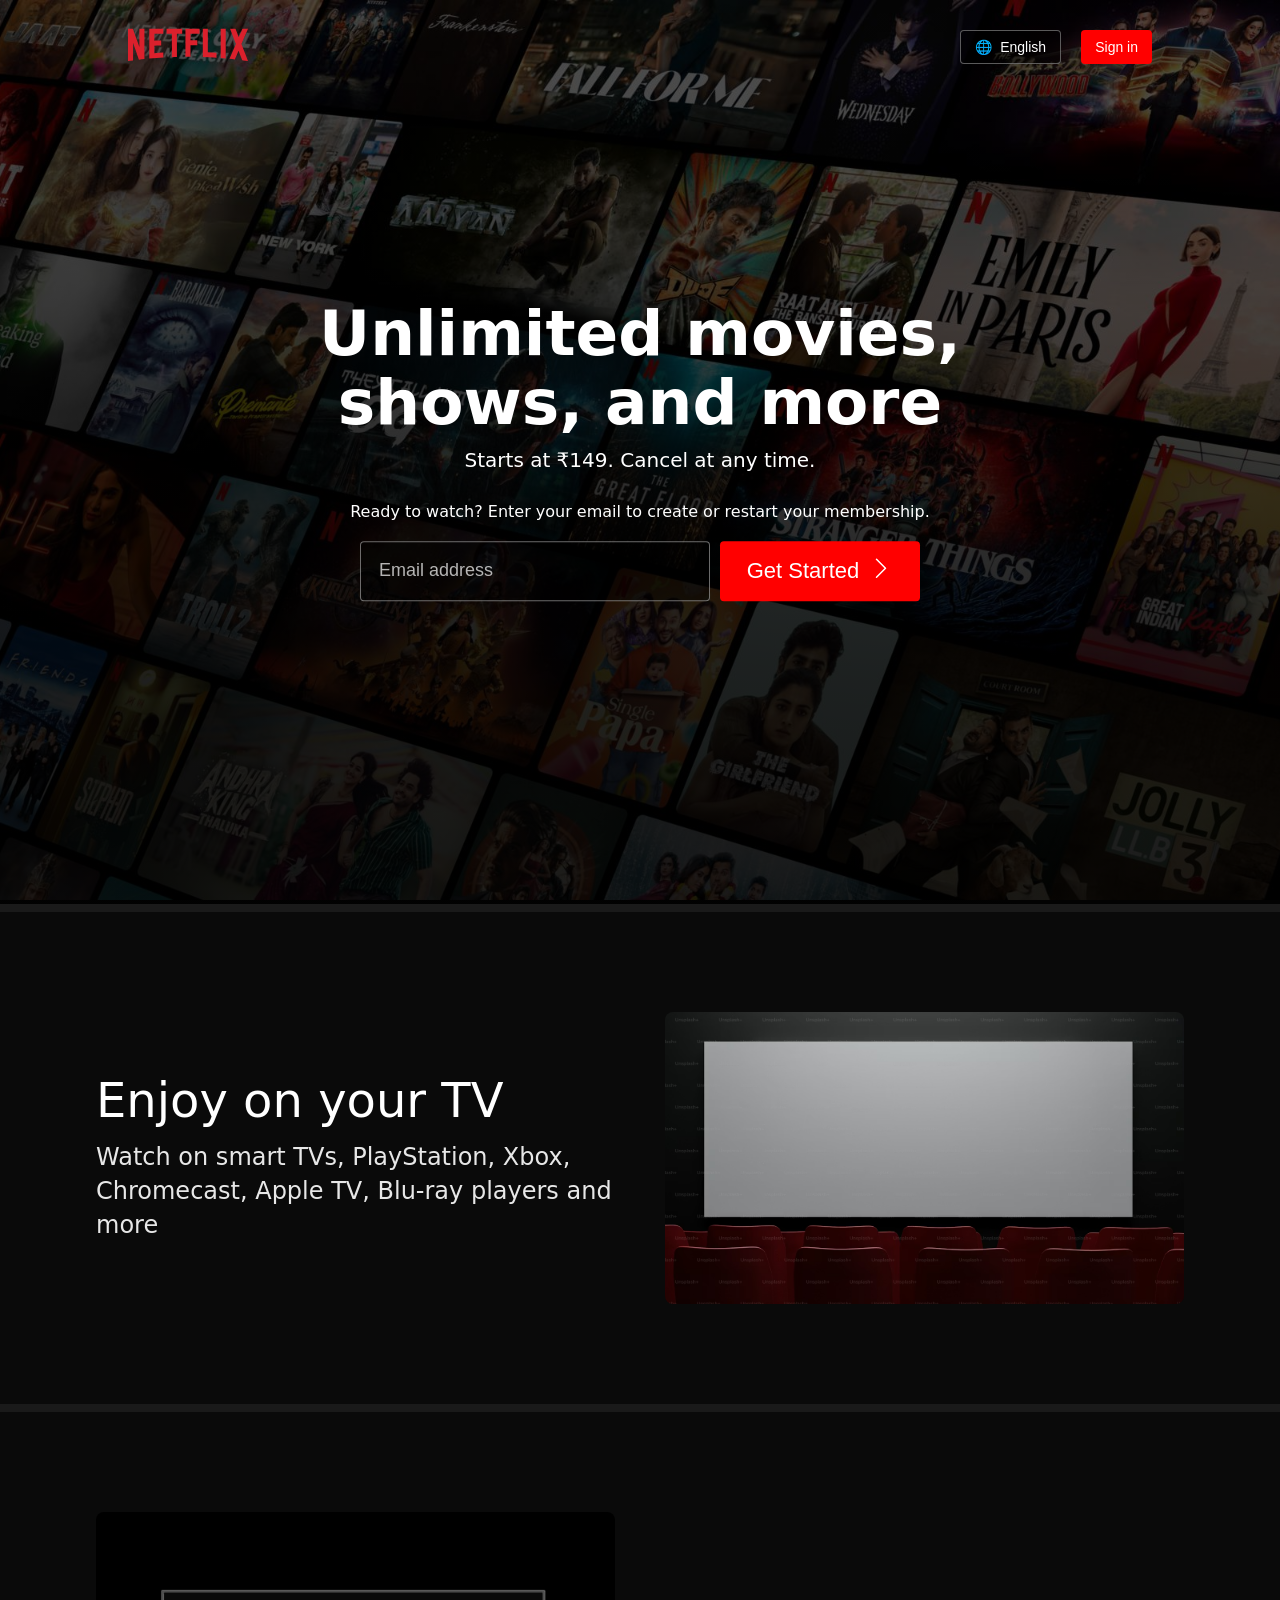
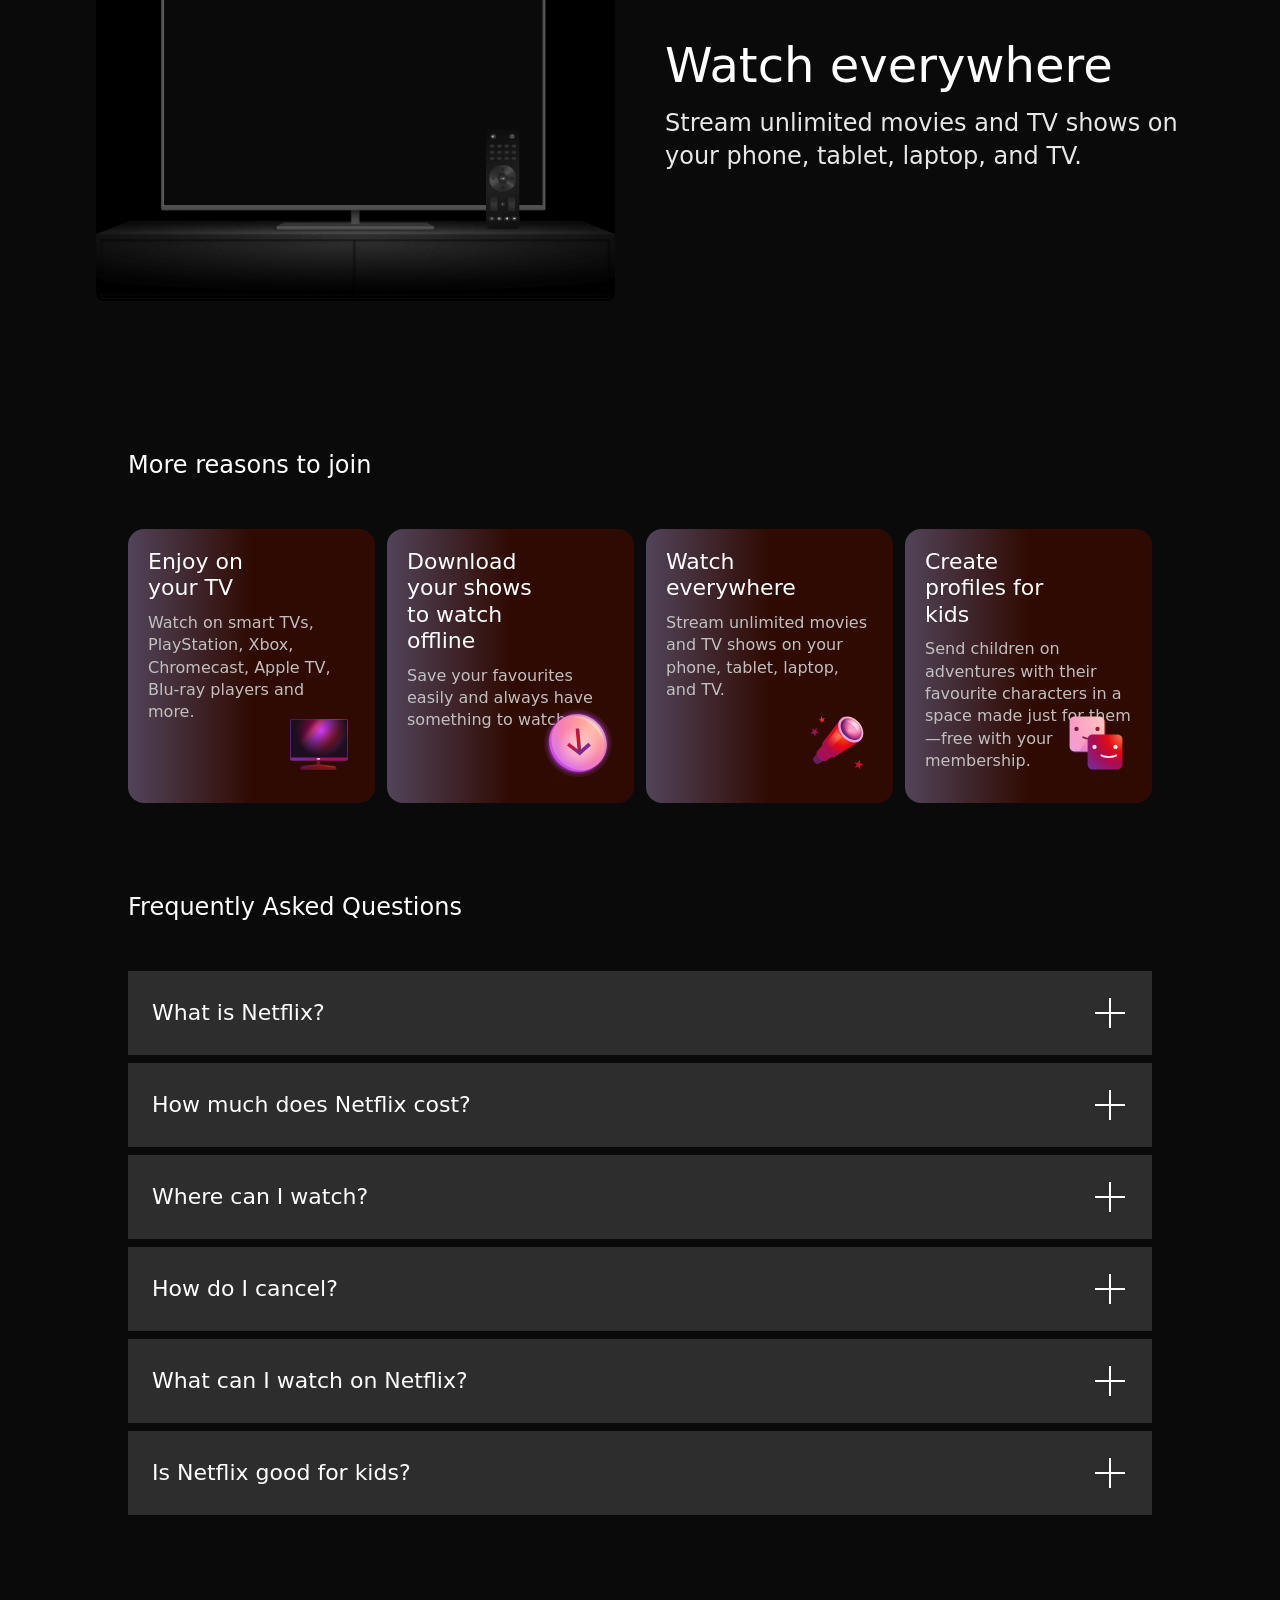
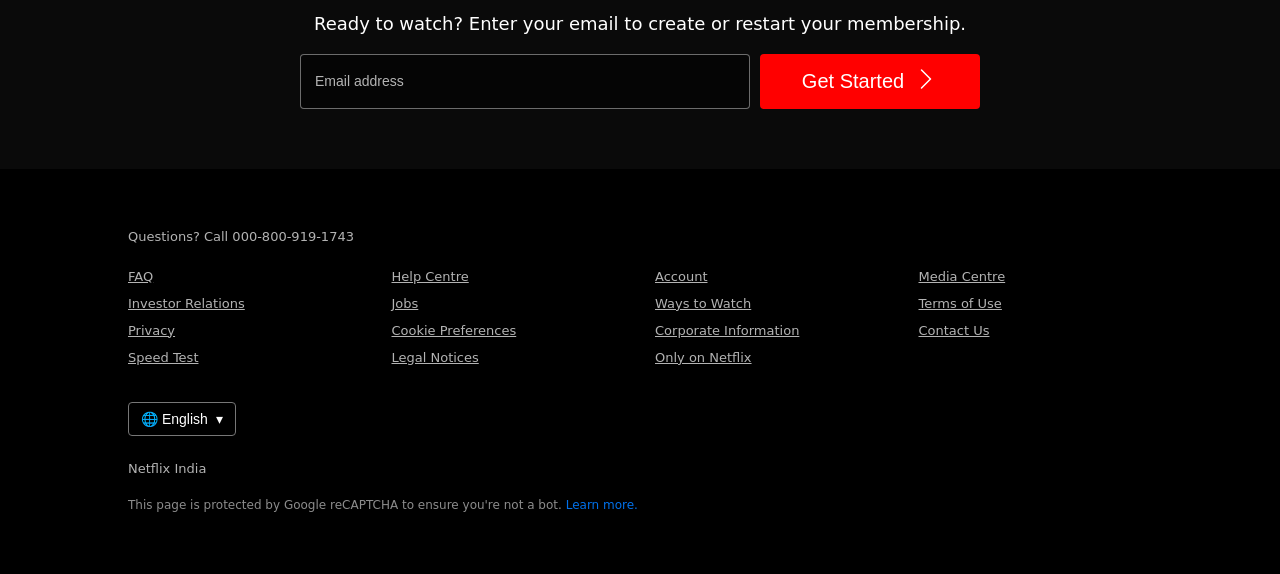
<file: index.html>
<!DOCTYPE html>
<html lang="en">

<head>
  <meta charset="UTF-8" />
  <meta name="viewport" content="width=device-width, initial-scale=1.0" />
  <title>Welcome to Netflix</title>
  <link rel="stylesheet" href="style.css" />
</head>

<body>
  <section>
    <div class="hero">
      <img src="hero.jpg" alt="This is background image" class="hero-img" />
      <div class="tint"></div>

      <div class="nav">
        <div>
          <svg width="150px" height="150px" viewBox="0 -187 512 512" version="1.1" xmlns="http://www.w3.org/2000/svg"
            xmlns:xlink="http://www.w3.org/1999/xlink" preserveAspectRatio="xMidYMid">
            <g>
              <path
                d="M340.657183,0 L340.657183,100.203061 C353.016406,100.778079 365.344207,101.473198 377.637095,102.293306 L377.637095,123.537553 C358.204486,122.242243 338.690182,121.253471 319.094879,120.57923 L319.094879,0 L340.657183,0 Z M512,0.0118710746 L483.922918,65.1060972 L511.993017,137.54371 L511.961595,137.557485 C503.784957,136.3909 495.597845,135.289637 487.386294,134.233936 L471.623048,93.5776798 L455.709676,130.459835 C448.168455,129.627123 440.61676,128.839275 433.047609,128.100899 L460.419447,64.6708546 L435.351871,0.0118710746 L458.677285,0.0118710746 L472.712335,36.1957639 L488.318473,0.0118710746 L512,0.0118710746 Z M245.093161,119.526252 L245.092462,0.0114869428 L305.282574,0.0114869428 L305.282574,21.4467074 L266.654767,21.4467074 L266.654767,49.2277266 L295.881884,49.2277266 L295.881884,70.4719734 L266.654767,70.4719734 L266.654767,119.521329 L245.093161,119.526252 Z M164.580156,21.448488 L164.579458,0.0103695593 L231.270382,0.0103695593 L231.270382,21.4469875 L208.705375,21.4469875 L208.705375,120.107799 C201.508397,120.296154 194.3191,120.519389 187.144466,120.790104 L187.144466,21.448488 L164.580156,21.448488 Z M90.8682168,126.966224 L90.8682168,0.0139657936 L150.758077,0.0139657936 L150.758077,21.4491862 L112.42703,21.4491862 L112.42703,50.4849807 C121.233151,50.3722116 133.754021,50.2444297 141.543822,50.2632828 L141.543822,71.5092753 C131.792954,71.388127 120.786264,71.6429923 112.42703,71.7264345 L112.42703,103.88974 C125.166805,102.887736 137.944984,102.011069 150.758077,101.270912 L150.758077,122.517253 C130.704017,123.672422 110.740031,125.160591 90.8682168,126.966224 Z M48.5710466,77.8540254 L48.5696502,0.0104745953 L70.1319549,0.0104745953 L70.1319549,128.968837 C62.2496338,129.779728 54.3823252,130.642465 46.5286328,131.553346 L21.5609083,59.8244682 L21.5609083,134.625696 C14.3597408,135.563565 7.17323695,136.54141 0,137.562338 L0,0.0118710746 L20.4911722,0.0118710746 L48.5710466,77.8540254 Z M395.425298,124.819071 L395.425298,124.819211 L395.425298,0.0120101224 L416.987603,0.0120101224 L416.987603,126.599777 C409.809478,125.960833 402.624371,125.369895 395.425298,124.819071 Z"
                fill="#DB202C" fill-rule="nonzero"></path>
            </g>
          </svg>
        </div>

        <div class="nav-flex">
          <button class="en-btn">
            <div>🌐</div>
            <select class="lang-select">
              <option selected>English</option>
              <option>हिन्दी</option>
            </select>
          </button>
          <button class="login-btn">Sign in</button>
        </div>
      </div>
    </div>

    <div class="content">
      <h1 class="title">Unlimited movies, shows, and more</h1>
      <p class="sub-title">Starts at ₹149. Cancel at any time.</p>
      <p class="desc">
        Ready to watch? Enter your email to create or restart your membership.
      </p>
      <div class="content-flex">
        <input type="email" placeholder="Email address" class="content-input" aria-label="Email address" />
        <button class="content-btn" aria-label="Get Started">
          <span>Get Started</span>
          <span>
            <svg xmlns="http://www.w3.org/2000/svg" width="24" height="24" fill="currentColor"
              class="bi bi-chevron-right" viewBox="0 0 16 16">
              <path fill-rule="evenodd"
                d="M4.646 1.646a.5.5 0 0 1 .708 0l6 6a.5.5 0 0 1 0 .708l-6 6a.5.5 0 0 1-.708-.708L10.293 8 4.646 2.354a.5.5 0 0 1 0-.708" />
            </svg>
          </span>
        </button>
      </div>
    </div>
    </div>
  </section>

  <section class="tv-container">
    <div class="container">
      <div class="left">
        <h1 class="heading">Enjoy on your TV</h1>
        <p class="sub-heading">
          Watch on smart TVs, PlayStation, Xbox, Chromecast, Apple TV, Blu-ray
          players and more
        </p>
      </div>

      <div class="right">
        <div class="real-tv">
          <img src="tv.jpg" alt="TV frame" class="tv" />
          <video src="video.mp4" autoplay muted loop class="video"></video>
        </div>
      </div>
    </div>
  </section>

  <section class="tv-container">
    <div class="container">
      <div class="left">
        <div class="real-tv">
          <img src="tv.png" alt="TV frame" class="tv" />
          <video src="video-1.mp4" autoplay muted loop class="video-1"></video>
        </div>
      </div>

      <div class="right">
        <h1 class="heading">Watch everywhere</h1>
        <p class="sub-heading">
          Stream unlimited movies and TV shows on your phone, tablet, laptop, and TV.
        </p>
      </div>
    </div>
  </section>

  <section>
    <div class="reason-heading">
      More reasons to join
    </div>
    <div class="reason-container">
      <div class="reason-box">
        <p class="reason-flex">Enjoy on your TV</p>
        <p class="reason-desc">
          Watch on smart TVs, PlayStation, Xbox, Chromecast, Apple TV, Blu-ray
          players and more.
        </p>
        <div class="reason-logo">
          <svg width="72" height="72" viewBox="0 0 72 72" fill="none">
            <g id="television-core-small">
              <path id="Vector" fill-rule="evenodd" clip-rule="evenodd"
                d="M37.2 53.3992C37.2 52.7365 36.6628 52.1992 36 52.1992H34.8C34.1373 52.1992 33.6 52.7365 33.6 53.3992V56.2636C33.6 56.9129 33.0834 57.4433 32.4347 57.4739C30.3013 57.5744 28.1719 57.7834 26.0546 58.1011L19.444 59.0926C18.2692 59.2688 17.4 60.2782 17.4 61.4662V62.0992C17.4 62.4304 17.6686 62.6992 18 62.6992H52.8C53.1314 62.6992 53.4 62.4304 53.4 62.0992V61.4662C53.4 60.2782 52.5309 59.2688 51.3561 59.0926L44.7454 58.1011C42.6282 57.7834 40.4987 57.5744 38.3653 57.4739C37.7167 57.4433 37.2 56.9129 37.2 56.2636V53.3992Z"
                fill="url(#paint0_radial_5179_1308)"></path>
              <path id="Vector_2"
                d="M18.6 60.7388C18.6 60.2306 18.9587 59.796 19.4602 59.711C22.0196 59.2775 29.7585 58.0508 35.4 58.0508C41.0415 58.0508 48.7804 59.2775 51.3398 59.711C51.8412 59.796 52.2 60.2306 52.2 60.7388C52.2 60.902 52.0575 61.0268 51.8967 61.0004C50.1219 60.707 40.9704 59.2409 35.4 59.2409C29.8295 59.2409 20.678 60.707 18.9033 61.0004C18.7425 61.0268 18.6 60.902 18.6 60.7388Z"
                fill="url(#paint1_radial_5179_1308)"></path>
              <path id="Vector_3"
                d="M63 12H8.99995C8.00584 12 7.19995 12.8059 7.19995 13.8V51.6C7.19995 52.5941 8.00584 53.4 8.99995 53.4H63C63.9941 53.4 64.8 52.5941 64.8 51.6V13.8C64.8 12.8059 63.9941 12 63 12Z"
                fill="url(#paint2_linear_5179_1308)"></path>
              <path id="Vector_4"
                d="M63 12H8.99995C8.00584 12 7.19995 12.8059 7.19995 13.8V51.6C7.19995 52.5941 8.00584 53.4 8.99995 53.4H63C63.9941 53.4 64.8 52.5941 64.8 51.6V13.8C64.8 12.8059 63.9941 12 63 12Z"
                fill="url(#paint3_radial_5179_1308)"></path>
              <path id="Vector_5" fill-rule="evenodd" clip-rule="evenodd"
                d="M8.99995 12.6H63C63.663 12.6 64.2 13.1372 64.2 13.8V50.4H7.79995V13.8C7.79995 13.1372 8.33719 12.6 8.99995 12.6ZM7.19995 50.4V13.8C7.19995 12.8059 8.00581 12 8.99995 12H63C63.9942 12 64.8 12.8059 64.8 13.8V50.4V51.6C64.8 52.5941 63.9942 53.4 63 53.4H8.99995C8.00581 53.4 7.19995 52.5941 7.19995 51.6V50.4Z"
                fill="url(#paint4_radial_5179_1308)"></path>
              <path id="Vector_6"
                d="M35.4 52.8C36.3941 52.8 37.2 52.3971 37.2 51.9C37.2 51.4029 36.3941 51 35.4 51C34.4059 51 33.6 51.4029 33.6 51.9C33.6 52.3971 34.4059 52.8 35.4 52.8Z"
                fill="url(#paint5_radial_5179_1308)"></path>
            </g>
            <defs>
              <radialGradient id="paint0_radial_5179_1308" cx="0" cy="0" r="1" gradientUnits="userSpaceOnUse"
                gradientTransform="translate(50.3269 49.3723) rotate(118.526) scale(55.1579 46.2871)">
                <stop stop-color="#802600"></stop>
                <stop offset="0.333333" stop-color="#6F181D"></stop>
                <stop offset="0.666667" stop-color="#5B1333"></stop>
                <stop offset="1" stop-color="#391945"></stop>
              </radialGradient>
              <radialGradient id="paint1_radial_5179_1308" cx="0" cy="0" r="1" gradientUnits="userSpaceOnUse"
                gradientTransform="translate(48.1077 53.6128) rotate(158.116) scale(32.7275 42.219)">
                <stop stop-color="#99421D"></stop>
                <stop offset="0.333333" stop-color="#99161D"></stop>
                <stop offset="0.666667" stop-color="#7D1845"></stop>
                <stop offset="1" stop-color="#59216E"></stop>
              </radialGradient>
              <linearGradient id="paint2_linear_5179_1308" x1="10.4727" y1="14.9572" x2="56.1755" y2="51.4814"
                gradientUnits="userSpaceOnUse">
                <stop stop-color="#99161D"></stop>
                <stop offset="0.245283" stop-color="#CA005B"></stop>
                <stop offset="0.346698" stop-color="#FF479A"></stop>
                <stop offset="0.46934" stop-color="#CC3CFF"></stop>
                <stop offset="0.735849" stop-color="#BC1A22"></stop>
                <stop offset="1" stop-color="#C94FF5"></stop>
              </linearGradient>
              <radialGradient id="paint3_radial_5179_1308" cx="0" cy="0" r="1" gradientUnits="userSpaceOnUse"
                gradientTransform="translate(38.6181 23.8286) rotate(90) scale(25.9571 25.8545)">
                <stop stop-color="#1C0E20" stop-opacity="0"></stop>
                <stop offset="1" stop-color="#1C0E20"></stop>
              </radialGradient>
              <radialGradient id="paint4_radial_5179_1308" cx="0" cy="0" r="1" gradientUnits="userSpaceOnUse"
                gradientTransform="translate(54 20.1938) rotate(144.293) scale(47.2897 44.8232)">
                <stop stop-color="#EF7744"></stop>
                <stop offset="0.333333" stop-color="#E50914"></stop>
                <stop offset="0.666667" stop-color="#A70D53"></stop>
                <stop offset="1" stop-color="#792A95"></stop>
              </radialGradient>
              <radialGradient id="paint5_radial_5179_1308" cx="0" cy="0" r="1" gradientUnits="userSpaceOnUse"
                gradientTransform="translate(36.525 51.3562) rotate(135) scale(4.58735)">
                <stop stop-color="#FFDCCC"></stop>
                <stop offset="0.333333" stop-color="#FFBDC0"></stop>
                <stop offset="0.666667" stop-color="#F89DC6"></stop>
                <stop offset="1" stop-color="#E4A1FA"></stop>
              </radialGradient>
            </defs>
          </svg>
        </div>
      </div>

      <div class="reason-box">
        <p class="reason-flex">Download your shows to watch offline</p>
        <p class="reason-desc">
          Save your favourites easily and always have something to watch.
        </p>
        <div class="reason-logo">
          <svg width="72" height="72" viewBox="0 0 72 72" fill="none">
            <g id="download-core-small">
              <path id="Vector"
                d="M36 70.2008C54.8882 70.2008 70.2001 54.8889 70.2001 36.0008C70.2001 17.1126 54.8882 1.80078 36 1.80078C17.1119 1.80078 1.80005 17.1126 1.80005 36.0008C1.80005 54.8889 17.1119 70.2008 36 70.2008Z"
                fill="url(#paint0_radial_5179_7940)"></path>
              <path id="Vector_2" opacity="0.4"
                d="M64.7658 36.195C65.5206 51.5916 53.7908 63.5824 38.5668 62.977C23.3428 62.3722 10.3893 49.4 9.63446 34.0034C8.87954 18.6068 20.6091 6.61594 35.8331 7.22116C51.0571 7.82638 64.0104 20.7984 64.7658 36.195Z"
                fill="url(#paint1_radial_5179_7940)"></path>
              <path id="Vector_3"
                d="M62.3657 37.9958C63.1205 53.3924 51.3908 65.3832 36.1668 64.7778C20.9428 64.173 7.9893 51.2008 7.23444 35.8041C6.47952 20.4075 18.2091 8.41672 33.4331 9.02194C48.6571 9.62716 61.6103 22.5992 62.3657 37.9958Z"
                fill="url(#paint2_radial_5179_7940)"></path>
              <path id="Vector_4" opacity="0.5"
                d="M64.7658 36.195C65.5206 51.5916 53.7908 63.5824 38.5668 62.977C23.3428 62.3722 10.3893 49.4 9.63446 34.0034C8.87954 18.6068 20.6091 6.61594 35.8331 7.22116C51.0571 7.82638 64.0104 20.7984 64.7658 36.195Z"
                fill="url(#paint3_radial_5179_7940)"></path>
              <path id="Vector_5" opacity="0.6"
                d="M36.9 60.6C48.6636 60.6 58.2 51.0637 58.2 39.3C58.2 27.5363 48.6636 18 36.9 18C25.1363 18 15.6 27.5363 15.6 39.3C15.6 51.0637 25.1363 60.6 36.9 60.6Z"
                fill="url(#paint4_radial_5179_7940)"></path>
              <path id="Vector_6" fill-rule="evenodd" clip-rule="evenodd"
                d="M39.0849 42.2727L46.3387 35.76L48.8945 38.5142L38.9118 47.477L37.8466 48.4333L36.6071 47.477L24.9899 38.5142L27.0434 35.76L35.4849 42.2727L33.6 21.6016H37.2L39.0849 42.2727Z"
                fill="url(#paint5_radial_5179_7940)"></path>
              <path id="Vector_7" opacity="0.4" fill-rule="evenodd" clip-rule="evenodd"
                d="M61.6566 34.9618C61.7832 35.3893 62.391 35.3233 62.3694 34.878C61.6962 21.1369 50.1509 9.55975 36.5817 9.01957C34.4606 8.93515 32.4155 9.12541 30.4772 9.55909C30.0745 9.64915 30.1575 10.2082 30.5697 10.2246C45.0094 10.7979 57.6246 21.2971 61.6566 34.9618Z"
                fill="url(#paint6_radial_5179_7940)"></path>
            </g>
            <defs>
              <radialGradient id="paint0_radial_5179_7940" cx="0" cy="0" r="1" gradientUnits="userSpaceOnUse"
                gradientTransform="translate(36.0001 36.1837) rotate(-90) scale(34.3829)">
                <stop offset="0.782019" stop-color="#982DBE"></stop>
                <stop offset="0.906819" stop-color="#B038DC" stop-opacity="0.2"></stop>
                <stop offset="1" stop-color="#E4A1FA" stop-opacity="0"></stop>
              </radialGradient>
              <radialGradient id="paint1_radial_5179_7940" cx="0" cy="0" r="1" gradientUnits="userSpaceOnUse"
                gradientTransform="translate(52.9937 20.0992) rotate(135) scale(49.9836)">
                <stop stop-color="#FFDCCC"></stop>
                <stop offset="0.333333" stop-color="#FFBDC0"></stop>
                <stop offset="0.666667" stop-color="#F89DC6"></stop>
                <stop offset="1" stop-color="#E4A1FA"></stop>
              </radialGradient>
              <radialGradient id="paint2_radial_5179_7940" cx="0" cy="0" r="1" gradientUnits="userSpaceOnUse"
                gradientTransform="translate(52.7999 19.6937) rotate(135) scale(53.1037)">
                <stop stop-color="#FFA984"></stop>
                <stop offset="0.333333" stop-color="#FF787F"></stop>
                <stop offset="0.666667" stop-color="#F45FA2"></stop>
                <stop offset="1" stop-color="#C44AF1"></stop>
              </radialGradient>
              <radialGradient id="paint3_radial_5179_7940" cx="0" cy="0" r="1" gradientUnits="userSpaceOnUse"
                gradientTransform="translate(52.9937 20.0992) rotate(135) scale(49.9836)">
                <stop stop-color="#FFDCCC"></stop>
                <stop offset="0.333333" stop-color="#FFBDC0"></stop>
                <stop offset="0.666667" stop-color="#F89DC6"></stop>
                <stop offset="1" stop-color="#E4A1FA"></stop>
              </radialGradient>
              <radialGradient id="paint4_radial_5179_7940" cx="0" cy="0" r="1" gradientUnits="userSpaceOnUse"
                gradientTransform="translate(36.9 39.3) scale(21.3)">
                <stop stop-color="white"></stop>
                <stop offset="1" stop-color="white" stop-opacity="0"></stop>
              </radialGradient>
              <radialGradient id="paint5_radial_5179_7940" cx="0" cy="0" r="1" gradientUnits="userSpaceOnUse"
                gradientTransform="translate(31.2 32.1016) rotate(39.5226) scale(15.5567)">
                <stop stop-color="#EF7744"></stop>
                <stop offset="0.2406" stop-color="#E50914"></stop>
                <stop offset="1" stop-color="#792A95"></stop>
              </radialGradient>
              <radialGradient id="paint6_radial_5179_7940" cx="0" cy="0" r="1" gradientUnits="userSpaceOnUse"
                gradientTransform="translate(50.7 21.3) rotate(-180) scale(30)">
                <stop stop-color="white"></stop>
                <stop offset="1" stop-color="white" stop-opacity="0"></stop>
              </radialGradient>
            </defs>
          </svg>
        </div>
      </div>

      <div class="reason-box">
        <p class="reason-flex">Watch everywhere</p>
        <p class="reason-desc">
          Stream unlimited movies and TV shows on your phone, tablet, laptop,
          and TV.
        </p>
        <div class="reason-logo">
          <svg width="72" height="72" viewBox="0 0 72 72" fill="none">
            <g id="telescope-core-small">
              <path id="Vector"
                d="M24.0492 36.6016L33.6 46.3898L17.8029 56.8633C17.8029 56.8633 15.8891 57.6983 13.625 55.2638C11.361 52.8293 12.1235 51.238 12.1235 51.238L24.0492 36.6016Z"
                fill="url(#paint0_radial_5179_1664)"></path>
              <path id="Vector_2"
                d="M25.0344 34.1992L36 46.151L25.0616 53.8043C25.0616 53.8043 21.8289 55.0984 18.0987 51.0172C14.3686 46.9358 15.9198 44.5105 15.9198 44.5105L25.0344 34.1992Z"
                fill="url(#paint1_radial_5179_1664)"></path>
              <path id="Vector_3"
                d="M39 13.0195L59.1 33.6788L32.5325 50.4142C32.5325 50.4142 28.7459 50.2552 24.3978 45.4897C20.0498 40.7243 21.4096 35.8101 21.4096 35.8101L39 13.0195Z"
                fill="url(#paint2_radial_5179_1664)"></path>
              <path id="Vector_4"
                d="M57.6709 15.3516C63.1044 21.2807 63.9858 29.2883 59.6386 33.2371C55.2916 37.186 47.3628 35.5806 41.9292 29.6515C36.4954 23.7224 35.6145 15.7148 39.9615 11.766C44.3084 7.81716 52.2372 9.42252 57.6709 15.3516Z"
                fill="url(#paint3_radial_5179_1664)"></path>
              <path id="Vector_5"
                d="M58.3787 31.255C54.8121 34.5032 48.2143 33.0817 43.6421 28.0798C39.07 23.078 38.2547 16.39 41.8213 13.1419C45.3879 9.89364 51.9857 11.3152 56.5579 16.3171C61.1298 21.3189 61.9452 28.0069 58.3787 31.255Z"
                fill="url(#paint4_radial_5179_1664)"></path>
              <path id="Vector_6" opacity="0.85"
                d="M59.6783 28.823C60.576 24.1785 59.6544 20.5934 56.1603 16.6199C52.6662 12.6464 47.3508 10.8657 43.7796 12.7598C39.371 15.098 48.3734 13.5961 53.4577 19.5815C57.8259 24.724 58.8516 33.1009 59.6783 28.823Z"
                fill="url(#paint5_radial_5179_1664)"></path>
              <path id="Vector_7" opacity="0.4"
                d="M50.3979 25.2452C50.4549 26.7239 49.2932 27.7677 47.8032 27.5766C46.3131 27.3856 45.059 26.032 45.002 24.5532C44.945 23.0745 46.1067 22.0307 47.5968 22.2218C49.0868 22.4128 50.341 23.7664 50.3979 25.2452Z"
                fill="url(#paint6_radial_5179_1664)"></path>
              <path id="Vector_8" opacity="0.6"
                d="M36.9217 21.0039L26.4258 34.3627C26.3297 36.4604 28.2903 39.5534 30.0334 40.8344L41.2345 29.9105C39.6 28.2005 36.9591 24.1025 36.9217 21.0039Z"
                fill="url(#paint7_radial_5179_1664)"></path>
              <path id="Vector_9" fill-rule="evenodd" clip-rule="evenodd"
                d="M20.0576 9.60156L21.479 11.7187L24 11.0654L22.3575 13.0272L23.7789 15.1444L21.3424 14.2397L19.7 16.2016L19.8365 13.6806L17.4 12.7759L19.9209 12.1225L20.0576 9.60156ZM58.776 52.8016L58.9623 56.4685L62.4 57.4188L59.0774 58.7347L59.2637 62.4016L57.0239 59.548L53.7014 60.8638L55.6397 57.7843L53.4 54.9307L56.8377 55.8811L58.776 52.8016ZM15.206 24.2101L15.8768 21.0016L13.4793 23.1964L10.6853 21.5563L11.9975 24.553L9.59998 26.7478L12.8085 26.405L14.1207 29.4016L14.7915 26.1931L18 25.8502L15.206 24.2101Z"
                fill="url(#paint8_linear_5179_1664)"></path>
            </g>
            <defs>
              <radialGradient id="paint0_radial_5179_1664" cx="0" cy="0" r="1" gradientUnits="userSpaceOnUse"
                gradientTransform="translate(36.6875 32.7016) rotate(135) scale(34.9134)">
                <stop stop-color="#99421D"></stop>
                <stop offset="0.333333" stop-color="#99161D"></stop>
                <stop offset="0.666667" stop-color="#7D1845"></stop>
                <stop offset="1" stop-color="#59216E"></stop>
              </radialGradient>
              <radialGradient id="paint1_radial_5179_1664" cx="0" cy="0" r="1" gradientUnits="userSpaceOnUse"
                gradientTransform="translate(42.5937 27.2992) rotate(135) scale(44.5477 44.5279)">
                <stop stop-color="#EF7744"></stop>
                <stop offset="0.333333" stop-color="#E50914"></stop>
                <stop offset="0.666667" stop-color="#A70D53"></stop>
                <stop offset="1" stop-color="#792A95"></stop>
              </radialGradient>
              <radialGradient id="paint2_radial_5179_1664" cx="0" cy="0" r="1" gradientUnits="userSpaceOnUse"
                gradientTransform="translate(42.3 29.106) rotate(135) scale(31.8127)">
                <stop stop-color="#FB540D"></stop>
                <stop offset="0.333333" stop-color="#E50914"></stop>
                <stop offset="0.666667" stop-color="#A70D53"></stop>
                <stop offset="1" stop-color="#792A95"></stop>
              </radialGradient>
              <radialGradient id="paint3_radial_5179_1664" cx="0" cy="0" r="1" gradientUnits="userSpaceOnUse"
                gradientTransform="translate(57.675 14.7078) rotate(134.326) scale(24.0433 24.0367)">
                <stop stop-color="#FFDCCC"></stop>
                <stop offset="0.333333" stop-color="#FFBDC0"></stop>
                <stop offset="0.666667" stop-color="#F89DC6"></stop>
                <stop offset="1" stop-color="#E4A1FA"></stop>
              </radialGradient>
              <radialGradient id="paint4_radial_5179_1664" cx="0" cy="0" r="1" gradientUnits="userSpaceOnUse"
                gradientTransform="translate(52.1305 21.273) rotate(141.875) scale(9.87138 12.8159)">
                <stop offset="0.307292" stop-color="#F89DC6"></stop>
                <stop offset="0.645392" stop-color="#E75094"></stop>
                <stop offset="1" stop-color="#59216E"></stop>
              </radialGradient>
              <radialGradient id="paint5_radial_5179_1664" cx="0" cy="0" r="1" gradientUnits="userSpaceOnUse"
                gradientTransform="translate(55.8 15.6) rotate(135) scale(13.1522)">
                <stop stop-color="white"></stop>
                <stop offset="1" stop-color="white" stop-opacity="0"></stop>
              </radialGradient>
              <radialGradient id="paint6_radial_5179_1664" cx="0" cy="0" r="1" gradientUnits="userSpaceOnUse"
                gradientTransform="translate(49.2362 22.9648) rotate(131.079) scale(5.08644 6.006)">
                <stop stop-color="white"></stop>
                <stop offset="1" stop-color="white" stop-opacity="0"></stop>
              </radialGradient>
              <radialGradient id="paint7_radial_5179_1664" cx="0" cy="0" r="1" gradientUnits="userSpaceOnUse"
                gradientTransform="translate(36.8758 29.1353) rotate(137.622) scale(13.5764)">
                <stop stop-color="#FFA984"></stop>
                <stop offset="1" stop-color="#F7636B" stop-opacity="0"></stop>
              </radialGradient>
              <linearGradient id="paint8_linear_5179_1664" x1="44.65" y1="27.9016" x2="24.25" y2="48.3016"
                gradientUnits="userSpaceOnUse">
                <stop stop-color="#EF7744"></stop>
                <stop offset="0.333333" stop-color="#E50914"></stop>
                <stop offset="0.666667" stop-color="#A70D53"></stop>
                <stop offset="1" stop-color="#792A95"></stop>
              </linearGradient>
            </defs>
          </svg>
        </div>
      </div>

      <div class="reason-box">
        <p class="reason-flex">Create profiles for kids</p>
        <p class="reason-desc">
          Send children on adventures with their favourite characters in a space made just for them—free with your
          membership.
        </p>
        <div class="reason-logo">
          <svg width="72" height="72" viewBox="0 0 72 72" fill="none">
            <g id="profiles-core-small">
              <path id="Vector"
                d="M10.8 15.6008C10.8 12.9499 12.949 10.8008 15.5999 10.8008H40.8C43.4509 10.8008 45.6 12.9498 45.6 15.6008V40.8007C45.6 43.4516 43.4509 45.6007 40.8 45.6007H15.6C12.949 45.6007 10.8 43.4517 10.8 40.8007V15.6008Z"
                fill="url(#paint0_radial_5179_7919)"></path>
              <path id="Vector_2"
                d="M9.59998 14.4016C9.59998 11.7506 11.749 9.60162 14.4 9.60156H39.6C42.251 9.60156 44.4 11.7506 44.4 14.4016V39.6015C44.4 42.2525 42.251 44.4015 39.6 44.4015H14.4C11.749 44.4016 9.59998 42.2525 9.59998 39.6015V14.4016Z"
                fill="url(#paint1_radial_5179_7919)"></path>
              <path id="Vector_3"
                d="M18.6 21.9008C18.6 23.0606 17.6598 24.0008 16.5 24.0008C15.3402 24.0008 14.4 23.0606 14.4 21.9008C14.4 20.741 15.3402 19.8008 16.5 19.8008C17.6598 19.8008 18.6 20.741 18.6 21.9008Z"
                fill="url(#paint2_radial_5179_7919)"></path>
              <path id="Vector_4"
                d="M39.6 21.9008C39.6 23.0606 38.6598 24.0008 37.5 24.0008C36.3402 24.0008 35.4 23.0606 35.4 21.9008C35.4 20.741 36.3402 19.8008 37.5 19.8008C38.6598 19.8008 39.6 20.741 39.6 21.9008Z"
                fill="url(#paint3_radial_5179_7919)"></path>
              <path id="Vector_5"
                d="M23.6713 29.4501C23.2437 29.1967 22.6917 29.3379 22.4383 29.7655C22.1848 30.1932 22.3261 30.7452 22.7537 30.9986C23.8254 31.6337 26.769 32.7744 30.6375 32.7744C34.506 32.7744 37.4497 31.6337 38.5213 30.9986C38.949 30.7452 39.0902 30.1932 38.8368 29.7655C38.5834 29.3379 38.0313 29.1967 37.6037 29.4501C36.8191 29.9151 34.194 30.9744 30.6375 30.9744C27.081 30.9744 24.456 29.9151 23.6713 29.4501Z"
                fill="url(#paint4_radial_5179_7919)"></path>
              <path id="Vector_6" opacity="0.35"
                d="M19.2 44.4016H28.2L32.4 27.6016C30.2787 28.1801 28.4542 29.5387 27.2921 31.4053L19.2 44.4016Z"
                fill="url(#paint5_radial_5179_7919)"></path>
              <path id="Vector_7"
                d="M27.6 32.4016C27.6 29.7506 29.749 27.6016 32.4 27.6016L57.6 27.6016C60.2508 27.6016 62.4 29.7506 62.4 32.4016V57.6015C62.4 60.2524 60.2508 62.4016 57.6 62.4016H32.4C29.749 62.4016 27.6 60.2524 27.6 57.6016V32.4016Z"
                fill="url(#paint6_radial_5179_7919)"></path>
              <path id="Vector_8"
                d="M36.6 39.9008C36.6 41.0606 35.6598 42.0008 34.5 42.0008C33.3402 42.0008 32.4 41.0606 32.4 39.9008C32.4 38.741 33.3402 37.8008 34.5 37.8008C35.6598 37.8008 36.6 38.741 36.6 39.9008Z"
                fill="url(#paint7_radial_5179_7919)"></path>
              <path id="Vector_9"
                d="M57.6 39.9008C57.6 41.0606 56.6598 42.0008 55.5 42.0008C54.3402 42.0008 53.4 41.0606 53.4 39.9008C53.4 38.741 54.3402 37.8008 55.5 37.8008C56.6598 37.8008 57.6 38.741 57.6 39.9008Z"
                fill="url(#paint8_radial_5179_7919)"></path>
              <path id="Vector_10"
                d="M41.8213 47.6025C41.3937 47.349 40.8416 47.4903 40.5882 47.9179C40.3348 48.3455 40.476 48.8976 40.9037 49.1509C41.9753 49.786 44.919 50.9267 48.7875 50.9267C52.656 50.9267 55.5996 49.786 56.6713 49.1509C57.0989 48.8976 57.2402 48.3455 56.9867 47.9179C56.7333 47.4903 56.1813 47.349 55.7537 47.6025C54.969 48.0674 52.344 49.1267 48.7875 49.1267C45.231 49.1267 42.6059 48.0674 41.8213 47.6025Z"
                fill="url(#paint9_radial_5179_7919)"></path>
            </g>
            <defs>
              <radialGradient id="paint0_radial_5179_7919" cx="0" cy="0" r="1" gradientUnits="userSpaceOnUse"
                gradientTransform="translate(39.075 17.6882) rotate(135) scale(32.8097)">
                <stop stop-color="#99421D"></stop>
                <stop offset="0.333333" stop-color="#99161D"></stop>
                <stop offset="0.666667" stop-color="#7D1845"></stop>
                <stop offset="1" stop-color="#59216E"></stop>
              </radialGradient>
              <radialGradient id="paint1_radial_5179_7919" cx="0" cy="0" r="1" gradientUnits="userSpaceOnUse"
                gradientTransform="translate(62.4 8.70157) rotate(133.87) scale(75.3216)">
                <stop stop-color="#FFDCCC"></stop>
                <stop offset="0.333333" stop-color="#FFBDC0"></stop>
                <stop offset="0.666667" stop-color="#F89DC6"></stop>
                <stop offset="1" stop-color="#E4A1FA"></stop>
              </radialGradient>
              <radialGradient id="paint2_radial_5179_7919" cx="0" cy="0" r="1" gradientUnits="userSpaceOnUse"
                gradientTransform="translate(60.3 11.1008) rotate(133.939) scale(68.7426 55.9547)">
                <stop stop-color="#99421D"></stop>
                <stop offset="0.333333" stop-color="#99161D"></stop>
                <stop offset="0.666667" stop-color="#7D1845"></stop>
                <stop offset="1" stop-color="#59216E"></stop>
              </radialGradient>
              <radialGradient id="paint3_radial_5179_7919" cx="0" cy="0" r="1" gradientUnits="userSpaceOnUse"
                gradientTransform="translate(60.3 11.1008) rotate(133.939) scale(68.7426 55.9547)">
                <stop stop-color="#99421D"></stop>
                <stop offset="0.333333" stop-color="#99161D"></stop>
                <stop offset="0.666667" stop-color="#7D1845"></stop>
                <stop offset="1" stop-color="#59216E"></stop>
              </radialGradient>
              <radialGradient id="paint4_radial_5179_7919" cx="0" cy="0" r="1" gradientUnits="userSpaceOnUse"
                gradientTransform="translate(60.3 11.0994) rotate(133.939) scale(68.7426 55.9548)">
                <stop stop-color="#99421D"></stop>
                <stop offset="0.333333" stop-color="#99161D"></stop>
                <stop offset="0.666667" stop-color="#7D1845"></stop>
                <stop offset="1" stop-color="#59216E"></stop>
              </radialGradient>
              <radialGradient id="paint5_radial_5179_7919" cx="0" cy="0" r="1" gradientUnits="userSpaceOnUse"
                gradientTransform="translate(39.6 27.9016) rotate(135) scale(23.3345)">
                <stop stop-color="#FFA984"></stop>
                <stop offset="0.333333" stop-color="#FF787F"></stop>
                <stop offset="0.666667" stop-color="#F45FA2"></stop>
                <stop offset="1" stop-color="#C44AF1"></stop>
              </radialGradient>
              <radialGradient id="paint6_radial_5179_7919" cx="0" cy="0" r="1" gradientUnits="userSpaceOnUse"
                gradientTransform="translate(61.8 29.7016) rotate(135) scale(43.2749)">
                <stop stop-color="#EF7744"></stop>
                <stop offset="0.333333" stop-color="#E50914"></stop>
                <stop offset="0.666667" stop-color="#A70D53"></stop>
                <stop offset="1" stop-color="#792A95"></stop>
              </radialGradient>
              <radialGradient id="paint7_radial_5179_7919" cx="0" cy="0" r="1" gradientUnits="userSpaceOnUse"
                gradientTransform="translate(62.1 11.1008) rotate(137.146) scale(73.6614 60.3576)">
                <stop stop-color="#FFDCCC"></stop>
                <stop offset="0.333333" stop-color="#FDF6F6"></stop>
                <stop offset="0.666667" stop-color="#FADCE9"></stop>
                <stop offset="1" stop-color="#E4A1FA"></stop>
              </radialGradient>
              <radialGradient id="paint8_radial_5179_7919" cx="0" cy="0" r="1" gradientUnits="userSpaceOnUse"
                gradientTransform="translate(62.1 11.1008) rotate(137.146) scale(73.6614 60.3576)">
                <stop stop-color="#FFDCCC"></stop>
                <stop offset="0.333333" stop-color="#FDF6F6"></stop>
                <stop offset="0.666667" stop-color="#FADCE9"></stop>
                <stop offset="1" stop-color="#E4A1FA"></stop>
              </radialGradient>
              <radialGradient id="paint9_radial_5179_7919" cx="0" cy="0" r="1" gradientUnits="userSpaceOnUse"
                gradientTransform="translate(62.1 11.1017) rotate(137.146) scale(73.6614 60.3576)">
                <stop stop-color="#FFDCCC"></stop>
                <stop offset="0.333333" stop-color="#FDF6F6"></stop>
                <stop offset="0.666667" stop-color="#FADCE9"></stop>
                <stop offset="1" stop-color="#E4A1FA"></stop>
              </radialGradient>
            </defs>
          </svg>
        </div>
      </div>
    </div>
  </section>

  <section>
    <div>
      <p class="faq-heading">Frequently Asked Questions</p>
    </div>

    <div class="faq-container">
      <div class="faq-item">
        <p>What is Netflix?</p>
        <svg viewBox="0 0 36 36" width="36" height="36" fill="none">
          <path fill="currentColor" d="M17 17V3h2v14h14v2H19v14h-2V19H3v-2z" />
        </svg>
      </div>

      <div class="faq-item">
        <p>How much does Netflix cost?</p>
        <svg viewBox="0 0 36 36" width="36" height="36" fill="none">
          <path fill="currentColor" d="M17 17V3h2v14h14v2H19v14h-2V19H3v-2z" />
        </svg>
      </div>

      <div class="faq-item">
        <p>Where can I watch?</p>
        <svg viewBox="0 0 36 36" width="36" height="36" fill="none">
          <path fill="currentColor" d="M17 17V3h2v14h14v2H19v14h-2V19H3v-2z" />
        </svg>
      </div>

      <div class="faq-item">
        <p>How do I cancel?</p>
        <svg viewBox="0 0 36 36" width="36" height="36" fill="none">
          <path fill="currentColor" d="M17 17V3h2v14h14v2H19v14h-2V19H3v-2z" />
        </svg>
      </div>

      <div class="faq-item">
        <p>What can I watch on Netflix?</p>
        <svg viewBox="0 0 36 36" width="36" height="36" fill="none">
          <path fill="currentColor" d="M17 17V3h2v14h14v2H19v14h-2V19H3v-2z" />
        </svg>
      </div>

      <div class="faq-item">
        <p>Is Netflix good for kids?</p>
        <svg viewBox="0 0 36 36" width="36" height="36" fill="none">
          <path fill="currentColor" d="M17 17V3h2v14h14v2H19v14h-2V19H3v-2z" />
        </svg>
      </div>
    </div>
  </section>

  <section>
    <div class="footer-container">
      <p class="fotter-desc">
        Ready to watch? Enter your email to create or restart your membership.
      </p>
      <div class="footer-flex">
        <input type="text" placeholder="Email address" class="footer-input" />
        <button class="footer-btn">
          <span>Get Started</span>
          <span><svg xmlns="http://www.w3.org/2000/svg" width="24" height="24" fill="currentColor"
              class="bi bi-chevron-right" viewBox="0 0 16 16">
              <path fill-rule="evenodd"
                d="M4.646 1.646a.5.5 0 0 1 .708 0l6 6a.5.5 0 0 1 0 .708l-6 6a.5.5 0 0 1-.708-.708L10.293 8 4.646 2.354a.5.5 0 0 1 0-.708" />
            </svg></span>
        </button>
      </div>
    </div>
  </section>

  <section>
    <div class="below-footer">
      <footer class="netflix-footer">
        <p class="footer-call">
          Questions? Call <a href="#">000-800-919-1743</a>
        </p>

        <div class="footer-links">
          <ul>
            <li><a href="#">FAQ</a></li>
            <li><a href="#">Investor Relations</a></li>
            <li><a href="#">Privacy</a></li>
            <li><a href="#">Speed Test</a></li>
          </ul>

          <ul>
            <li><a href="#">Help Centre</a></li>
            <li><a href="#">Jobs</a></li>
            <li><a href="#">Cookie Preferences</a></li>
            <li><a href="#">Legal Notices</a></li>
          </ul>

          <ul>
            <li><a href="#">Account</a></li>
            <li><a href="#">Ways to Watch</a></li>
            <li><a href="#">Corporate Information</a></li>
            <li><a href="#">Only on Netflix</a></li>
          </ul>

          <ul>
            <li><a href="#">Media Centre</a></li>
            <li><a href="#">Terms of Use</a></li>
            <li><a href="#">Contact Us</a></li>
          </ul>
        </div>

        <div class="footer-language">
          <button class="lang-btn">
            🌐 English
            <span>▾</span>
          </button>
        </div>

        <p class="footer-country">Netflix India</p>

        <p class="footer-captcha">
          This page is protected by Google reCAPTCHA to ensure you're not a
          bot.
          <a href="#">Learn more.</a>
        </p>
      </footer>
    </div>
  </section>
</body>

</html>
</file>
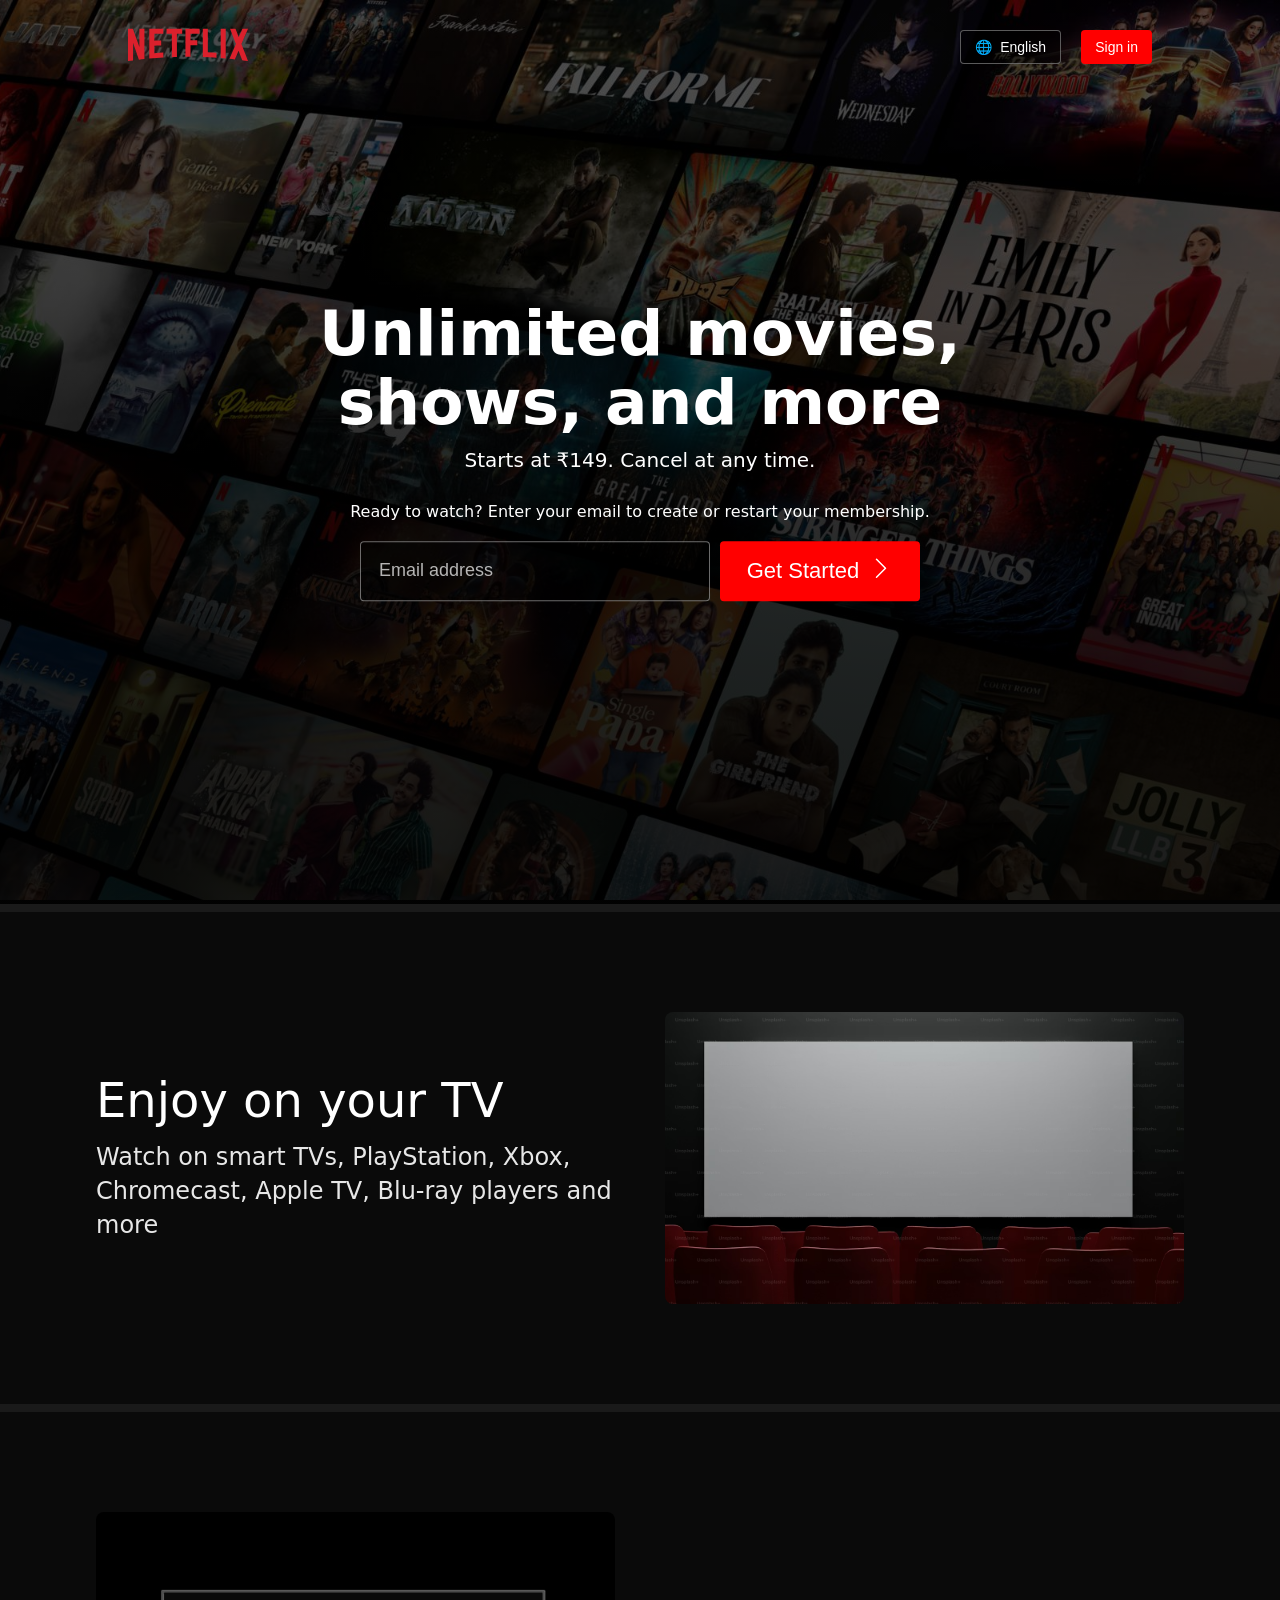
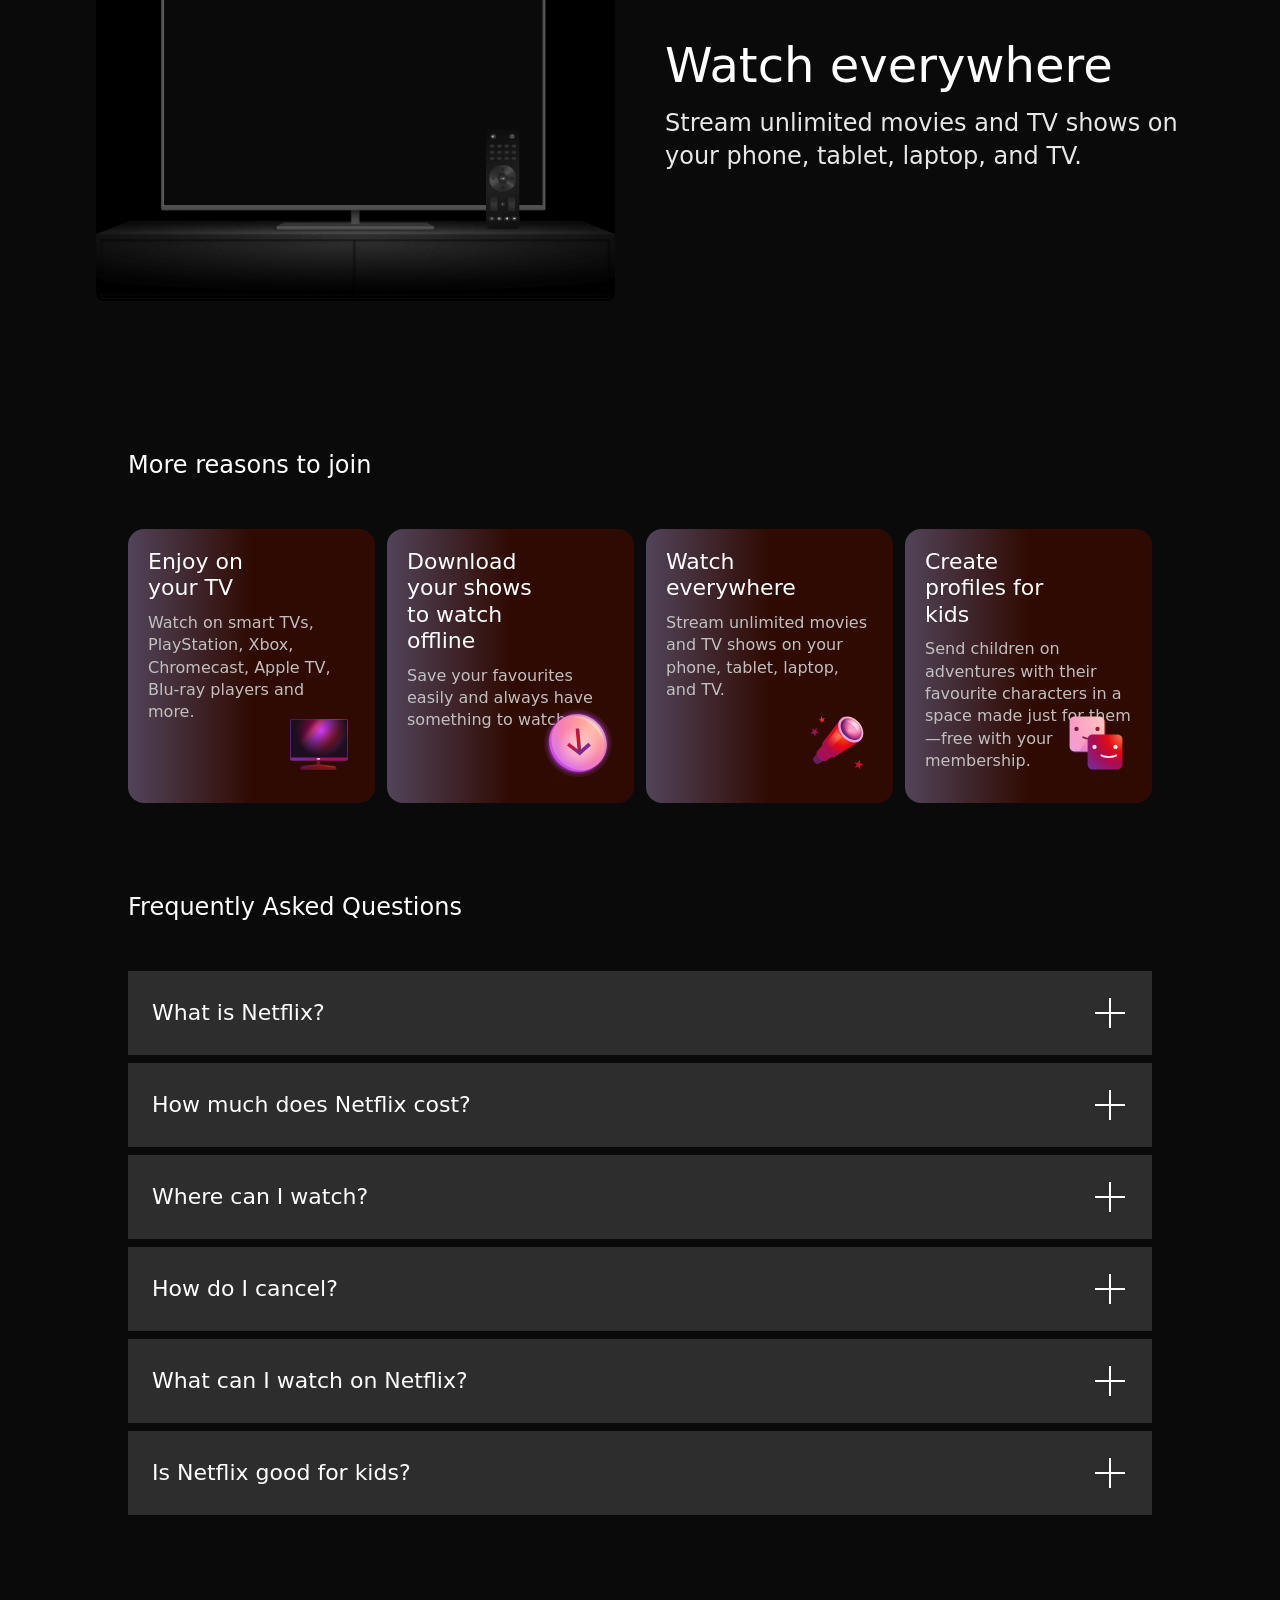
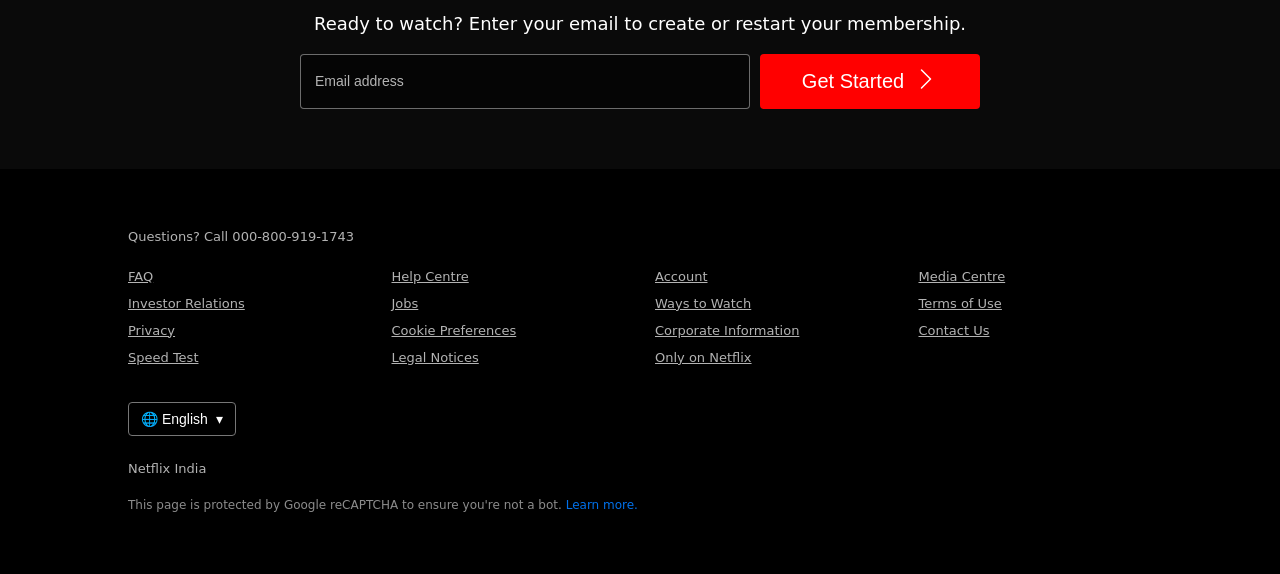
<file: Netflix_Clone.html>
<!DOCTYPE html>
<html lang="en">

<head>
  <meta charset="UTF-8" />
  <meta name="viewport" content="width=device-width, initial-scale=1.0" />
  <title>Welcome to Netflix</title>
  <link rel="stylesheet" href="Netflix_Clone.css" />
</head>

<body>
  <section>
    <div class="hero">
      <img src="hero.jpg" alt="This is background image" class="hero-img" />
      <div class="tint"></div>

      <div class="nav">
        <div>
          <svg width="150px" height="150px" viewBox="0 -187 512 512" version="1.1" xmlns="http://www.w3.org/2000/svg"
            xmlns:xlink="http://www.w3.org/1999/xlink" preserveAspectRatio="xMidYMid">
            <g>
              <path
                d="M340.657183,0 L340.657183,100.203061 C353.016406,100.778079 365.344207,101.473198 377.637095,102.293306 L377.637095,123.537553 C358.204486,122.242243 338.690182,121.253471 319.094879,120.57923 L319.094879,0 L340.657183,0 Z M512,0.0118710746 L483.922918,65.1060972 L511.993017,137.54371 L511.961595,137.557485 C503.784957,136.3909 495.597845,135.289637 487.386294,134.233936 L471.623048,93.5776798 L455.709676,130.459835 C448.168455,129.627123 440.61676,128.839275 433.047609,128.100899 L460.419447,64.6708546 L435.351871,0.0118710746 L458.677285,0.0118710746 L472.712335,36.1957639 L488.318473,0.0118710746 L512,0.0118710746 Z M245.093161,119.526252 L245.092462,0.0114869428 L305.282574,0.0114869428 L305.282574,21.4467074 L266.654767,21.4467074 L266.654767,49.2277266 L295.881884,49.2277266 L295.881884,70.4719734 L266.654767,70.4719734 L266.654767,119.521329 L245.093161,119.526252 Z M164.580156,21.448488 L164.579458,0.0103695593 L231.270382,0.0103695593 L231.270382,21.4469875 L208.705375,21.4469875 L208.705375,120.107799 C201.508397,120.296154 194.3191,120.519389 187.144466,120.790104 L187.144466,21.448488 L164.580156,21.448488 Z M90.8682168,126.966224 L90.8682168,0.0139657936 L150.758077,0.0139657936 L150.758077,21.4491862 L112.42703,21.4491862 L112.42703,50.4849807 C121.233151,50.3722116 133.754021,50.2444297 141.543822,50.2632828 L141.543822,71.5092753 C131.792954,71.388127 120.786264,71.6429923 112.42703,71.7264345 L112.42703,103.88974 C125.166805,102.887736 137.944984,102.011069 150.758077,101.270912 L150.758077,122.517253 C130.704017,123.672422 110.740031,125.160591 90.8682168,126.966224 Z M48.5710466,77.8540254 L48.5696502,0.0104745953 L70.1319549,0.0104745953 L70.1319549,128.968837 C62.2496338,129.779728 54.3823252,130.642465 46.5286328,131.553346 L21.5609083,59.8244682 L21.5609083,134.625696 C14.3597408,135.563565 7.17323695,136.54141 0,137.562338 L0,0.0118710746 L20.4911722,0.0118710746 L48.5710466,77.8540254 Z M395.425298,124.819071 L395.425298,124.819211 L395.425298,0.0120101224 L416.987603,0.0120101224 L416.987603,126.599777 C409.809478,125.960833 402.624371,125.369895 395.425298,124.819071 Z"
                fill="#DB202C" fill-rule="nonzero"></path>
            </g>
          </svg>
        </div>

        <div class="nav-flex">
          <button class="en-btn">
            <div>🌐</div>
            <select class="lang-select">
              <option selected>English</option>
              <option>हिन्दी</option>
            </select>
          </button>
          <button class="login-btn">Sign in</button>
        </div>
      </div>
    </div>

    <div class="content">
      <h1 class="title">Unlimited movies, shows, and more</h1>
      <p class="sub-title">Starts at ₹149. Cancel at any time.</p>
      <p class="desc">
        Ready to watch? Enter your email to create or restart your membership.
      </p>
      <div class="content-flex">
        <input type="email" placeholder="Email address" class="content-input" aria-label="Email address" />
        <button class="content-btn" aria-label="Get Started">
          <span>Get Started</span>
          <span>
            <svg xmlns="http://www.w3.org/2000/svg" width="24" height="24" fill="currentColor"
              class="bi bi-chevron-right" viewBox="0 0 16 16">
              <path fill-rule="evenodd"
                d="M4.646 1.646a.5.5 0 0 1 .708 0l6 6a.5.5 0 0 1 0 .708l-6 6a.5.5 0 0 1-.708-.708L10.293 8 4.646 2.354a.5.5 0 0 1 0-.708" />
            </svg>
          </span>
        </button>
      </div>
    </div>
    </div>
  </section>

  <section class="tv-container">
    <div class="container">
      <div class="left">
        <h1 class="heading">Enjoy on your TV</h1>
        <p class="sub-heading">
          Watch on smart TVs, PlayStation, Xbox, Chromecast, Apple TV, Blu-ray
          players and more
        </p>
      </div>

      <div class="right">
        <div class="real-tv">
          <img src="tv.jpg" alt="TV frame" class="tv" />
          <video src="video.mp4" autoplay muted loop class="video"></video>
        </div>
      </div>
    </div>
  </section>

  <section class="tv-container">
    <div class="container">
      <div class="left">
        <div class="real-tv">
          <img src="tv.png" alt="TV frame" class="tv" />
          <video src="video-1.mp4" autoplay muted loop class="video-1"></video>
        </div>
      </div>

      <div class="right">
        <h1 class="heading">Watch everywhere</h1>
        <p class="sub-heading">
          Stream unlimited movies and TV shows on your phone, tablet, laptop, and TV.
        </p>
      </div>
    </div>
  </section>

  <section>
    <div class="reason-heading">
      More reasons to join
    </div>
    <div class="reason-container">
      <div class="reason-box">
        <p class="reason-flex">Enjoy on your TV</p>
        <p class="reason-desc">
          Watch on smart TVs, PlayStation, Xbox, Chromecast, Apple TV, Blu-ray
          players and more.
        </p>
        <div class="reason-logo">
          <svg width="72" height="72" viewBox="0 0 72 72" fill="none">
            <g id="television-core-small">
              <path id="Vector" fill-rule="evenodd" clip-rule="evenodd"
                d="M37.2 53.3992C37.2 52.7365 36.6628 52.1992 36 52.1992H34.8C34.1373 52.1992 33.6 52.7365 33.6 53.3992V56.2636C33.6 56.9129 33.0834 57.4433 32.4347 57.4739C30.3013 57.5744 28.1719 57.7834 26.0546 58.1011L19.444 59.0926C18.2692 59.2688 17.4 60.2782 17.4 61.4662V62.0992C17.4 62.4304 17.6686 62.6992 18 62.6992H52.8C53.1314 62.6992 53.4 62.4304 53.4 62.0992V61.4662C53.4 60.2782 52.5309 59.2688 51.3561 59.0926L44.7454 58.1011C42.6282 57.7834 40.4987 57.5744 38.3653 57.4739C37.7167 57.4433 37.2 56.9129 37.2 56.2636V53.3992Z"
                fill="url(#paint0_radial_5179_1308)"></path>
              <path id="Vector_2"
                d="M18.6 60.7388C18.6 60.2306 18.9587 59.796 19.4602 59.711C22.0196 59.2775 29.7585 58.0508 35.4 58.0508C41.0415 58.0508 48.7804 59.2775 51.3398 59.711C51.8412 59.796 52.2 60.2306 52.2 60.7388C52.2 60.902 52.0575 61.0268 51.8967 61.0004C50.1219 60.707 40.9704 59.2409 35.4 59.2409C29.8295 59.2409 20.678 60.707 18.9033 61.0004C18.7425 61.0268 18.6 60.902 18.6 60.7388Z"
                fill="url(#paint1_radial_5179_1308)"></path>
              <path id="Vector_3"
                d="M63 12H8.99995C8.00584 12 7.19995 12.8059 7.19995 13.8V51.6C7.19995 52.5941 8.00584 53.4 8.99995 53.4H63C63.9941 53.4 64.8 52.5941 64.8 51.6V13.8C64.8 12.8059 63.9941 12 63 12Z"
                fill="url(#paint2_linear_5179_1308)"></path>
              <path id="Vector_4"
                d="M63 12H8.99995C8.00584 12 7.19995 12.8059 7.19995 13.8V51.6C7.19995 52.5941 8.00584 53.4 8.99995 53.4H63C63.9941 53.4 64.8 52.5941 64.8 51.6V13.8C64.8 12.8059 63.9941 12 63 12Z"
                fill="url(#paint3_radial_5179_1308)"></path>
              <path id="Vector_5" fill-rule="evenodd" clip-rule="evenodd"
                d="M8.99995 12.6H63C63.663 12.6 64.2 13.1372 64.2 13.8V50.4H7.79995V13.8C7.79995 13.1372 8.33719 12.6 8.99995 12.6ZM7.19995 50.4V13.8C7.19995 12.8059 8.00581 12 8.99995 12H63C63.9942 12 64.8 12.8059 64.8 13.8V50.4V51.6C64.8 52.5941 63.9942 53.4 63 53.4H8.99995C8.00581 53.4 7.19995 52.5941 7.19995 51.6V50.4Z"
                fill="url(#paint4_radial_5179_1308)"></path>
              <path id="Vector_6"
                d="M35.4 52.8C36.3941 52.8 37.2 52.3971 37.2 51.9C37.2 51.4029 36.3941 51 35.4 51C34.4059 51 33.6 51.4029 33.6 51.9C33.6 52.3971 34.4059 52.8 35.4 52.8Z"
                fill="url(#paint5_radial_5179_1308)"></path>
            </g>
            <defs>
              <radialGradient id="paint0_radial_5179_1308" cx="0" cy="0" r="1" gradientUnits="userSpaceOnUse"
                gradientTransform="translate(50.3269 49.3723) rotate(118.526) scale(55.1579 46.2871)">
                <stop stop-color="#802600"></stop>
                <stop offset="0.333333" stop-color="#6F181D"></stop>
                <stop offset="0.666667" stop-color="#5B1333"></stop>
                <stop offset="1" stop-color="#391945"></stop>
              </radialGradient>
              <radialGradient id="paint1_radial_5179_1308" cx="0" cy="0" r="1" gradientUnits="userSpaceOnUse"
                gradientTransform="translate(48.1077 53.6128) rotate(158.116) scale(32.7275 42.219)">
                <stop stop-color="#99421D"></stop>
                <stop offset="0.333333" stop-color="#99161D"></stop>
                <stop offset="0.666667" stop-color="#7D1845"></stop>
                <stop offset="1" stop-color="#59216E"></stop>
              </radialGradient>
              <linearGradient id="paint2_linear_5179_1308" x1="10.4727" y1="14.9572" x2="56.1755" y2="51.4814"
                gradientUnits="userSpaceOnUse">
                <stop stop-color="#99161D"></stop>
                <stop offset="0.245283" stop-color="#CA005B"></stop>
                <stop offset="0.346698" stop-color="#FF479A"></stop>
                <stop offset="0.46934" stop-color="#CC3CFF"></stop>
                <stop offset="0.735849" stop-color="#BC1A22"></stop>
                <stop offset="1" stop-color="#C94FF5"></stop>
              </linearGradient>
              <radialGradient id="paint3_radial_5179_1308" cx="0" cy="0" r="1" gradientUnits="userSpaceOnUse"
                gradientTransform="translate(38.6181 23.8286) rotate(90) scale(25.9571 25.8545)">
                <stop stop-color="#1C0E20" stop-opacity="0"></stop>
                <stop offset="1" stop-color="#1C0E20"></stop>
              </radialGradient>
              <radialGradient id="paint4_radial_5179_1308" cx="0" cy="0" r="1" gradientUnits="userSpaceOnUse"
                gradientTransform="translate(54 20.1938) rotate(144.293) scale(47.2897 44.8232)">
                <stop stop-color="#EF7744"></stop>
                <stop offset="0.333333" stop-color="#E50914"></stop>
                <stop offset="0.666667" stop-color="#A70D53"></stop>
                <stop offset="1" stop-color="#792A95"></stop>
              </radialGradient>
              <radialGradient id="paint5_radial_5179_1308" cx="0" cy="0" r="1" gradientUnits="userSpaceOnUse"
                gradientTransform="translate(36.525 51.3562) rotate(135) scale(4.58735)">
                <stop stop-color="#FFDCCC"></stop>
                <stop offset="0.333333" stop-color="#FFBDC0"></stop>
                <stop offset="0.666667" stop-color="#F89DC6"></stop>
                <stop offset="1" stop-color="#E4A1FA"></stop>
              </radialGradient>
            </defs>
          </svg>
        </div>
      </div>

      <div class="reason-box">
        <p class="reason-flex">Download your shows to watch offline</p>
        <p class="reason-desc">
          Save your favourites easily and always have something to watch.
        </p>
        <div class="reason-logo">
          <svg width="72" height="72" viewBox="0 0 72 72" fill="none">
            <g id="download-core-small">
              <path id="Vector"
                d="M36 70.2008C54.8882 70.2008 70.2001 54.8889 70.2001 36.0008C70.2001 17.1126 54.8882 1.80078 36 1.80078C17.1119 1.80078 1.80005 17.1126 1.80005 36.0008C1.80005 54.8889 17.1119 70.2008 36 70.2008Z"
                fill="url(#paint0_radial_5179_7940)"></path>
              <path id="Vector_2" opacity="0.4"
                d="M64.7658 36.195C65.5206 51.5916 53.7908 63.5824 38.5668 62.977C23.3428 62.3722 10.3893 49.4 9.63446 34.0034C8.87954 18.6068 20.6091 6.61594 35.8331 7.22116C51.0571 7.82638 64.0104 20.7984 64.7658 36.195Z"
                fill="url(#paint1_radial_5179_7940)"></path>
              <path id="Vector_3"
                d="M62.3657 37.9958C63.1205 53.3924 51.3908 65.3832 36.1668 64.7778C20.9428 64.173 7.9893 51.2008 7.23444 35.8041C6.47952 20.4075 18.2091 8.41672 33.4331 9.02194C48.6571 9.62716 61.6103 22.5992 62.3657 37.9958Z"
                fill="url(#paint2_radial_5179_7940)"></path>
              <path id="Vector_4" opacity="0.5"
                d="M64.7658 36.195C65.5206 51.5916 53.7908 63.5824 38.5668 62.977C23.3428 62.3722 10.3893 49.4 9.63446 34.0034C8.87954 18.6068 20.6091 6.61594 35.8331 7.22116C51.0571 7.82638 64.0104 20.7984 64.7658 36.195Z"
                fill="url(#paint3_radial_5179_7940)"></path>
              <path id="Vector_5" opacity="0.6"
                d="M36.9 60.6C48.6636 60.6 58.2 51.0637 58.2 39.3C58.2 27.5363 48.6636 18 36.9 18C25.1363 18 15.6 27.5363 15.6 39.3C15.6 51.0637 25.1363 60.6 36.9 60.6Z"
                fill="url(#paint4_radial_5179_7940)"></path>
              <path id="Vector_6" fill-rule="evenodd" clip-rule="evenodd"
                d="M39.0849 42.2727L46.3387 35.76L48.8945 38.5142L38.9118 47.477L37.8466 48.4333L36.6071 47.477L24.9899 38.5142L27.0434 35.76L35.4849 42.2727L33.6 21.6016H37.2L39.0849 42.2727Z"
                fill="url(#paint5_radial_5179_7940)"></path>
              <path id="Vector_7" opacity="0.4" fill-rule="evenodd" clip-rule="evenodd"
                d="M61.6566 34.9618C61.7832 35.3893 62.391 35.3233 62.3694 34.878C61.6962 21.1369 50.1509 9.55975 36.5817 9.01957C34.4606 8.93515 32.4155 9.12541 30.4772 9.55909C30.0745 9.64915 30.1575 10.2082 30.5697 10.2246C45.0094 10.7979 57.6246 21.2971 61.6566 34.9618Z"
                fill="url(#paint6_radial_5179_7940)"></path>
            </g>
            <defs>
              <radialGradient id="paint0_radial_5179_7940" cx="0" cy="0" r="1" gradientUnits="userSpaceOnUse"
                gradientTransform="translate(36.0001 36.1837) rotate(-90) scale(34.3829)">
                <stop offset="0.782019" stop-color="#982DBE"></stop>
                <stop offset="0.906819" stop-color="#B038DC" stop-opacity="0.2"></stop>
                <stop offset="1" stop-color="#E4A1FA" stop-opacity="0"></stop>
              </radialGradient>
              <radialGradient id="paint1_radial_5179_7940" cx="0" cy="0" r="1" gradientUnits="userSpaceOnUse"
                gradientTransform="translate(52.9937 20.0992) rotate(135) scale(49.9836)">
                <stop stop-color="#FFDCCC"></stop>
                <stop offset="0.333333" stop-color="#FFBDC0"></stop>
                <stop offset="0.666667" stop-color="#F89DC6"></stop>
                <stop offset="1" stop-color="#E4A1FA"></stop>
              </radialGradient>
              <radialGradient id="paint2_radial_5179_7940" cx="0" cy="0" r="1" gradientUnits="userSpaceOnUse"
                gradientTransform="translate(52.7999 19.6937) rotate(135) scale(53.1037)">
                <stop stop-color="#FFA984"></stop>
                <stop offset="0.333333" stop-color="#FF787F"></stop>
                <stop offset="0.666667" stop-color="#F45FA2"></stop>
                <stop offset="1" stop-color="#C44AF1"></stop>
              </radialGradient>
              <radialGradient id="paint3_radial_5179_7940" cx="0" cy="0" r="1" gradientUnits="userSpaceOnUse"
                gradientTransform="translate(52.9937 20.0992) rotate(135) scale(49.9836)">
                <stop stop-color="#FFDCCC"></stop>
                <stop offset="0.333333" stop-color="#FFBDC0"></stop>
                <stop offset="0.666667" stop-color="#F89DC6"></stop>
                <stop offset="1" stop-color="#E4A1FA"></stop>
              </radialGradient>
              <radialGradient id="paint4_radial_5179_7940" cx="0" cy="0" r="1" gradientUnits="userSpaceOnUse"
                gradientTransform="translate(36.9 39.3) scale(21.3)">
                <stop stop-color="white"></stop>
                <stop offset="1" stop-color="white" stop-opacity="0"></stop>
              </radialGradient>
              <radialGradient id="paint5_radial_5179_7940" cx="0" cy="0" r="1" gradientUnits="userSpaceOnUse"
                gradientTransform="translate(31.2 32.1016) rotate(39.5226) scale(15.5567)">
                <stop stop-color="#EF7744"></stop>
                <stop offset="0.2406" stop-color="#E50914"></stop>
                <stop offset="1" stop-color="#792A95"></stop>
              </radialGradient>
              <radialGradient id="paint6_radial_5179_7940" cx="0" cy="0" r="1" gradientUnits="userSpaceOnUse"
                gradientTransform="translate(50.7 21.3) rotate(-180) scale(30)">
                <stop stop-color="white"></stop>
                <stop offset="1" stop-color="white" stop-opacity="0"></stop>
              </radialGradient>
            </defs>
          </svg>
        </div>
      </div>

      <div class="reason-box">
        <p class="reason-flex">Watch everywhere</p>
        <p class="reason-desc">
          Stream unlimited movies and TV shows on your phone, tablet, laptop,
          and TV.
        </p>
        <div class="reason-logo">
          <svg width="72" height="72" viewBox="0 0 72 72" fill="none">
            <g id="telescope-core-small">
              <path id="Vector"
                d="M24.0492 36.6016L33.6 46.3898L17.8029 56.8633C17.8029 56.8633 15.8891 57.6983 13.625 55.2638C11.361 52.8293 12.1235 51.238 12.1235 51.238L24.0492 36.6016Z"
                fill="url(#paint0_radial_5179_1664)"></path>
              <path id="Vector_2"
                d="M25.0344 34.1992L36 46.151L25.0616 53.8043C25.0616 53.8043 21.8289 55.0984 18.0987 51.0172C14.3686 46.9358 15.9198 44.5105 15.9198 44.5105L25.0344 34.1992Z"
                fill="url(#paint1_radial_5179_1664)"></path>
              <path id="Vector_3"
                d="M39 13.0195L59.1 33.6788L32.5325 50.4142C32.5325 50.4142 28.7459 50.2552 24.3978 45.4897C20.0498 40.7243 21.4096 35.8101 21.4096 35.8101L39 13.0195Z"
                fill="url(#paint2_radial_5179_1664)"></path>
              <path id="Vector_4"
                d="M57.6709 15.3516C63.1044 21.2807 63.9858 29.2883 59.6386 33.2371C55.2916 37.186 47.3628 35.5806 41.9292 29.6515C36.4954 23.7224 35.6145 15.7148 39.9615 11.766C44.3084 7.81716 52.2372 9.42252 57.6709 15.3516Z"
                fill="url(#paint3_radial_5179_1664)"></path>
              <path id="Vector_5"
                d="M58.3787 31.255C54.8121 34.5032 48.2143 33.0817 43.6421 28.0798C39.07 23.078 38.2547 16.39 41.8213 13.1419C45.3879 9.89364 51.9857 11.3152 56.5579 16.3171C61.1298 21.3189 61.9452 28.0069 58.3787 31.255Z"
                fill="url(#paint4_radial_5179_1664)"></path>
              <path id="Vector_6" opacity="0.85"
                d="M59.6783 28.823C60.576 24.1785 59.6544 20.5934 56.1603 16.6199C52.6662 12.6464 47.3508 10.8657 43.7796 12.7598C39.371 15.098 48.3734 13.5961 53.4577 19.5815C57.8259 24.724 58.8516 33.1009 59.6783 28.823Z"
                fill="url(#paint5_radial_5179_1664)"></path>
              <path id="Vector_7" opacity="0.4"
                d="M50.3979 25.2452C50.4549 26.7239 49.2932 27.7677 47.8032 27.5766C46.3131 27.3856 45.059 26.032 45.002 24.5532C44.945 23.0745 46.1067 22.0307 47.5968 22.2218C49.0868 22.4128 50.341 23.7664 50.3979 25.2452Z"
                fill="url(#paint6_radial_5179_1664)"></path>
              <path id="Vector_8" opacity="0.6"
                d="M36.9217 21.0039L26.4258 34.3627C26.3297 36.4604 28.2903 39.5534 30.0334 40.8344L41.2345 29.9105C39.6 28.2005 36.9591 24.1025 36.9217 21.0039Z"
                fill="url(#paint7_radial_5179_1664)"></path>
              <path id="Vector_9" fill-rule="evenodd" clip-rule="evenodd"
                d="M20.0576 9.60156L21.479 11.7187L24 11.0654L22.3575 13.0272L23.7789 15.1444L21.3424 14.2397L19.7 16.2016L19.8365 13.6806L17.4 12.7759L19.9209 12.1225L20.0576 9.60156ZM58.776 52.8016L58.9623 56.4685L62.4 57.4188L59.0774 58.7347L59.2637 62.4016L57.0239 59.548L53.7014 60.8638L55.6397 57.7843L53.4 54.9307L56.8377 55.8811L58.776 52.8016ZM15.206 24.2101L15.8768 21.0016L13.4793 23.1964L10.6853 21.5563L11.9975 24.553L9.59998 26.7478L12.8085 26.405L14.1207 29.4016L14.7915 26.1931L18 25.8502L15.206 24.2101Z"
                fill="url(#paint8_linear_5179_1664)"></path>
            </g>
            <defs>
              <radialGradient id="paint0_radial_5179_1664" cx="0" cy="0" r="1" gradientUnits="userSpaceOnUse"
                gradientTransform="translate(36.6875 32.7016) rotate(135) scale(34.9134)">
                <stop stop-color="#99421D"></stop>
                <stop offset="0.333333" stop-color="#99161D"></stop>
                <stop offset="0.666667" stop-color="#7D1845"></stop>
                <stop offset="1" stop-color="#59216E"></stop>
              </radialGradient>
              <radialGradient id="paint1_radial_5179_1664" cx="0" cy="0" r="1" gradientUnits="userSpaceOnUse"
                gradientTransform="translate(42.5937 27.2992) rotate(135) scale(44.5477 44.5279)">
                <stop stop-color="#EF7744"></stop>
                <stop offset="0.333333" stop-color="#E50914"></stop>
                <stop offset="0.666667" stop-color="#A70D53"></stop>
                <stop offset="1" stop-color="#792A95"></stop>
              </radialGradient>
              <radialGradient id="paint2_radial_5179_1664" cx="0" cy="0" r="1" gradientUnits="userSpaceOnUse"
                gradientTransform="translate(42.3 29.106) rotate(135) scale(31.8127)">
                <stop stop-color="#FB540D"></stop>
                <stop offset="0.333333" stop-color="#E50914"></stop>
                <stop offset="0.666667" stop-color="#A70D53"></stop>
                <stop offset="1" stop-color="#792A95"></stop>
              </radialGradient>
              <radialGradient id="paint3_radial_5179_1664" cx="0" cy="0" r="1" gradientUnits="userSpaceOnUse"
                gradientTransform="translate(57.675 14.7078) rotate(134.326) scale(24.0433 24.0367)">
                <stop stop-color="#FFDCCC"></stop>
                <stop offset="0.333333" stop-color="#FFBDC0"></stop>
                <stop offset="0.666667" stop-color="#F89DC6"></stop>
                <stop offset="1" stop-color="#E4A1FA"></stop>
              </radialGradient>
              <radialGradient id="paint4_radial_5179_1664" cx="0" cy="0" r="1" gradientUnits="userSpaceOnUse"
                gradientTransform="translate(52.1305 21.273) rotate(141.875) scale(9.87138 12.8159)">
                <stop offset="0.307292" stop-color="#F89DC6"></stop>
                <stop offset="0.645392" stop-color="#E75094"></stop>
                <stop offset="1" stop-color="#59216E"></stop>
              </radialGradient>
              <radialGradient id="paint5_radial_5179_1664" cx="0" cy="0" r="1" gradientUnits="userSpaceOnUse"
                gradientTransform="translate(55.8 15.6) rotate(135) scale(13.1522)">
                <stop stop-color="white"></stop>
                <stop offset="1" stop-color="white" stop-opacity="0"></stop>
              </radialGradient>
              <radialGradient id="paint6_radial_5179_1664" cx="0" cy="0" r="1" gradientUnits="userSpaceOnUse"
                gradientTransform="translate(49.2362 22.9648) rotate(131.079) scale(5.08644 6.006)">
                <stop stop-color="white"></stop>
                <stop offset="1" stop-color="white" stop-opacity="0"></stop>
              </radialGradient>
              <radialGradient id="paint7_radial_5179_1664" cx="0" cy="0" r="1" gradientUnits="userSpaceOnUse"
                gradientTransform="translate(36.8758 29.1353) rotate(137.622) scale(13.5764)">
                <stop stop-color="#FFA984"></stop>
                <stop offset="1" stop-color="#F7636B" stop-opacity="0"></stop>
              </radialGradient>
              <linearGradient id="paint8_linear_5179_1664" x1="44.65" y1="27.9016" x2="24.25" y2="48.3016"
                gradientUnits="userSpaceOnUse">
                <stop stop-color="#EF7744"></stop>
                <stop offset="0.333333" stop-color="#E50914"></stop>
                <stop offset="0.666667" stop-color="#A70D53"></stop>
                <stop offset="1" stop-color="#792A95"></stop>
              </linearGradient>
            </defs>
          </svg>
        </div>
      </div>

      <div class="reason-box">
        <p class="reason-flex">Create profiles for kids</p>
        <p class="reason-desc">
          Send children on adventures with their favourite characters in a space made just for them—free with your
          membership.
        </p>
        <div class="reason-logo">
          <svg width="72" height="72" viewBox="0 0 72 72" fill="none">
            <g id="profiles-core-small">
              <path id="Vector"
                d="M10.8 15.6008C10.8 12.9499 12.949 10.8008 15.5999 10.8008H40.8C43.4509 10.8008 45.6 12.9498 45.6 15.6008V40.8007C45.6 43.4516 43.4509 45.6007 40.8 45.6007H15.6C12.949 45.6007 10.8 43.4517 10.8 40.8007V15.6008Z"
                fill="url(#paint0_radial_5179_7919)"></path>
              <path id="Vector_2"
                d="M9.59998 14.4016C9.59998 11.7506 11.749 9.60162 14.4 9.60156H39.6C42.251 9.60156 44.4 11.7506 44.4 14.4016V39.6015C44.4 42.2525 42.251 44.4015 39.6 44.4015H14.4C11.749 44.4016 9.59998 42.2525 9.59998 39.6015V14.4016Z"
                fill="url(#paint1_radial_5179_7919)"></path>
              <path id="Vector_3"
                d="M18.6 21.9008C18.6 23.0606 17.6598 24.0008 16.5 24.0008C15.3402 24.0008 14.4 23.0606 14.4 21.9008C14.4 20.741 15.3402 19.8008 16.5 19.8008C17.6598 19.8008 18.6 20.741 18.6 21.9008Z"
                fill="url(#paint2_radial_5179_7919)"></path>
              <path id="Vector_4"
                d="M39.6 21.9008C39.6 23.0606 38.6598 24.0008 37.5 24.0008C36.3402 24.0008 35.4 23.0606 35.4 21.9008C35.4 20.741 36.3402 19.8008 37.5 19.8008C38.6598 19.8008 39.6 20.741 39.6 21.9008Z"
                fill="url(#paint3_radial_5179_7919)"></path>
              <path id="Vector_5"
                d="M23.6713 29.4501C23.2437 29.1967 22.6917 29.3379 22.4383 29.7655C22.1848 30.1932 22.3261 30.7452 22.7537 30.9986C23.8254 31.6337 26.769 32.7744 30.6375 32.7744C34.506 32.7744 37.4497 31.6337 38.5213 30.9986C38.949 30.7452 39.0902 30.1932 38.8368 29.7655C38.5834 29.3379 38.0313 29.1967 37.6037 29.4501C36.8191 29.9151 34.194 30.9744 30.6375 30.9744C27.081 30.9744 24.456 29.9151 23.6713 29.4501Z"
                fill="url(#paint4_radial_5179_7919)"></path>
              <path id="Vector_6" opacity="0.35"
                d="M19.2 44.4016H28.2L32.4 27.6016C30.2787 28.1801 28.4542 29.5387 27.2921 31.4053L19.2 44.4016Z"
                fill="url(#paint5_radial_5179_7919)"></path>
              <path id="Vector_7"
                d="M27.6 32.4016C27.6 29.7506 29.749 27.6016 32.4 27.6016L57.6 27.6016C60.2508 27.6016 62.4 29.7506 62.4 32.4016V57.6015C62.4 60.2524 60.2508 62.4016 57.6 62.4016H32.4C29.749 62.4016 27.6 60.2524 27.6 57.6016V32.4016Z"
                fill="url(#paint6_radial_5179_7919)"></path>
              <path id="Vector_8"
                d="M36.6 39.9008C36.6 41.0606 35.6598 42.0008 34.5 42.0008C33.3402 42.0008 32.4 41.0606 32.4 39.9008C32.4 38.741 33.3402 37.8008 34.5 37.8008C35.6598 37.8008 36.6 38.741 36.6 39.9008Z"
                fill="url(#paint7_radial_5179_7919)"></path>
              <path id="Vector_9"
                d="M57.6 39.9008C57.6 41.0606 56.6598 42.0008 55.5 42.0008C54.3402 42.0008 53.4 41.0606 53.4 39.9008C53.4 38.741 54.3402 37.8008 55.5 37.8008C56.6598 37.8008 57.6 38.741 57.6 39.9008Z"
                fill="url(#paint8_radial_5179_7919)"></path>
              <path id="Vector_10"
                d="M41.8213 47.6025C41.3937 47.349 40.8416 47.4903 40.5882 47.9179C40.3348 48.3455 40.476 48.8976 40.9037 49.1509C41.9753 49.786 44.919 50.9267 48.7875 50.9267C52.656 50.9267 55.5996 49.786 56.6713 49.1509C57.0989 48.8976 57.2402 48.3455 56.9867 47.9179C56.7333 47.4903 56.1813 47.349 55.7537 47.6025C54.969 48.0674 52.344 49.1267 48.7875 49.1267C45.231 49.1267 42.6059 48.0674 41.8213 47.6025Z"
                fill="url(#paint9_radial_5179_7919)"></path>
            </g>
            <defs>
              <radialGradient id="paint0_radial_5179_7919" cx="0" cy="0" r="1" gradientUnits="userSpaceOnUse"
                gradientTransform="translate(39.075 17.6882) rotate(135) scale(32.8097)">
                <stop stop-color="#99421D"></stop>
                <stop offset="0.333333" stop-color="#99161D"></stop>
                <stop offset="0.666667" stop-color="#7D1845"></stop>
                <stop offset="1" stop-color="#59216E"></stop>
              </radialGradient>
              <radialGradient id="paint1_radial_5179_7919" cx="0" cy="0" r="1" gradientUnits="userSpaceOnUse"
                gradientTransform="translate(62.4 8.70157) rotate(133.87) scale(75.3216)">
                <stop stop-color="#FFDCCC"></stop>
                <stop offset="0.333333" stop-color="#FFBDC0"></stop>
                <stop offset="0.666667" stop-color="#F89DC6"></stop>
                <stop offset="1" stop-color="#E4A1FA"></stop>
              </radialGradient>
              <radialGradient id="paint2_radial_5179_7919" cx="0" cy="0" r="1" gradientUnits="userSpaceOnUse"
                gradientTransform="translate(60.3 11.1008) rotate(133.939) scale(68.7426 55.9547)">
                <stop stop-color="#99421D"></stop>
                <stop offset="0.333333" stop-color="#99161D"></stop>
                <stop offset="0.666667" stop-color="#7D1845"></stop>
                <stop offset="1" stop-color="#59216E"></stop>
              </radialGradient>
              <radialGradient id="paint3_radial_5179_7919" cx="0" cy="0" r="1" gradientUnits="userSpaceOnUse"
                gradientTransform="translate(60.3 11.1008) rotate(133.939) scale(68.7426 55.9547)">
                <stop stop-color="#99421D"></stop>
                <stop offset="0.333333" stop-color="#99161D"></stop>
                <stop offset="0.666667" stop-color="#7D1845"></stop>
                <stop offset="1" stop-color="#59216E"></stop>
              </radialGradient>
              <radialGradient id="paint4_radial_5179_7919" cx="0" cy="0" r="1" gradientUnits="userSpaceOnUse"
                gradientTransform="translate(60.3 11.0994) rotate(133.939) scale(68.7426 55.9548)">
                <stop stop-color="#99421D"></stop>
                <stop offset="0.333333" stop-color="#99161D"></stop>
                <stop offset="0.666667" stop-color="#7D1845"></stop>
                <stop offset="1" stop-color="#59216E"></stop>
              </radialGradient>
              <radialGradient id="paint5_radial_5179_7919" cx="0" cy="0" r="1" gradientUnits="userSpaceOnUse"
                gradientTransform="translate(39.6 27.9016) rotate(135) scale(23.3345)">
                <stop stop-color="#FFA984"></stop>
                <stop offset="0.333333" stop-color="#FF787F"></stop>
                <stop offset="0.666667" stop-color="#F45FA2"></stop>
                <stop offset="1" stop-color="#C44AF1"></stop>
              </radialGradient>
              <radialGradient id="paint6_radial_5179_7919" cx="0" cy="0" r="1" gradientUnits="userSpaceOnUse"
                gradientTransform="translate(61.8 29.7016) rotate(135) scale(43.2749)">
                <stop stop-color="#EF7744"></stop>
                <stop offset="0.333333" stop-color="#E50914"></stop>
                <stop offset="0.666667" stop-color="#A70D53"></stop>
                <stop offset="1" stop-color="#792A95"></stop>
              </radialGradient>
              <radialGradient id="paint7_radial_5179_7919" cx="0" cy="0" r="1" gradientUnits="userSpaceOnUse"
                gradientTransform="translate(62.1 11.1008) rotate(137.146) scale(73.6614 60.3576)">
                <stop stop-color="#FFDCCC"></stop>
                <stop offset="0.333333" stop-color="#FDF6F6"></stop>
                <stop offset="0.666667" stop-color="#FADCE9"></stop>
                <stop offset="1" stop-color="#E4A1FA"></stop>
              </radialGradient>
              <radialGradient id="paint8_radial_5179_7919" cx="0" cy="0" r="1" gradientUnits="userSpaceOnUse"
                gradientTransform="translate(62.1 11.1008) rotate(137.146) scale(73.6614 60.3576)">
                <stop stop-color="#FFDCCC"></stop>
                <stop offset="0.333333" stop-color="#FDF6F6"></stop>
                <stop offset="0.666667" stop-color="#FADCE9"></stop>
                <stop offset="1" stop-color="#E4A1FA"></stop>
              </radialGradient>
              <radialGradient id="paint9_radial_5179_7919" cx="0" cy="0" r="1" gradientUnits="userSpaceOnUse"
                gradientTransform="translate(62.1 11.1017) rotate(137.146) scale(73.6614 60.3576)">
                <stop stop-color="#FFDCCC"></stop>
                <stop offset="0.333333" stop-color="#FDF6F6"></stop>
                <stop offset="0.666667" stop-color="#FADCE9"></stop>
                <stop offset="1" stop-color="#E4A1FA"></stop>
              </radialGradient>
            </defs>
          </svg>
        </div>
      </div>
    </div>
  </section>

  <section>
    <div>
      <p class="faq-heading">Frequently Asked Questions</p>
    </div>

    <div class="faq-container">
      <div class="faq-item">
        <p>What is Netflix?</p>
        <svg viewBox="0 0 36 36" width="36" height="36" fill="none">
          <path fill="currentColor" d="M17 17V3h2v14h14v2H19v14h-2V19H3v-2z" />
        </svg>
      </div>

      <div class="faq-item">
        <p>How much does Netflix cost?</p>
        <svg viewBox="0 0 36 36" width="36" height="36" fill="none">
          <path fill="currentColor" d="M17 17V3h2v14h14v2H19v14h-2V19H3v-2z" />
        </svg>
      </div>

      <div class="faq-item">
        <p>Where can I watch?</p>
        <svg viewBox="0 0 36 36" width="36" height="36" fill="none">
          <path fill="currentColor" d="M17 17V3h2v14h14v2H19v14h-2V19H3v-2z" />
        </svg>
      </div>

      <div class="faq-item">
        <p>How do I cancel?</p>
        <svg viewBox="0 0 36 36" width="36" height="36" fill="none">
          <path fill="currentColor" d="M17 17V3h2v14h14v2H19v14h-2V19H3v-2z" />
        </svg>
      </div>

      <div class="faq-item">
        <p>What can I watch on Netflix?</p>
        <svg viewBox="0 0 36 36" width="36" height="36" fill="none">
          <path fill="currentColor" d="M17 17V3h2v14h14v2H19v14h-2V19H3v-2z" />
        </svg>
      </div>

      <div class="faq-item">
        <p>Is Netflix good for kids?</p>
        <svg viewBox="0 0 36 36" width="36" height="36" fill="none">
          <path fill="currentColor" d="M17 17V3h2v14h14v2H19v14h-2V19H3v-2z" />
        </svg>
      </div>
    </div>
  </section>

  <section>
    <div class="footer-container">
      <p class="fotter-desc">
        Ready to watch? Enter your email to create or restart your membership.
      </p>
      <div class="footer-flex">
        <input type="text" placeholder="Email address" class="footer-input" />
        <button class="footer-btn">
          <span>Get Started</span>
          <span><svg xmlns="http://www.w3.org/2000/svg" width="24" height="24" fill="currentColor"
              class="bi bi-chevron-right" viewBox="0 0 16 16">
              <path fill-rule="evenodd"
                d="M4.646 1.646a.5.5 0 0 1 .708 0l6 6a.5.5 0 0 1 0 .708l-6 6a.5.5 0 0 1-.708-.708L10.293 8 4.646 2.354a.5.5 0 0 1 0-.708" />
            </svg></span>
        </button>
      </div>
    </div>
  </section>

  <section>
    <div class="below-footer">
      <footer class="netflix-footer">
        <p class="footer-call">
          Questions? Call <a href="#">000-800-919-1743</a>
        </p>

        <div class="footer-links">
          <ul>
            <li><a href="#">FAQ</a></li>
            <li><a href="#">Investor Relations</a></li>
            <li><a href="#">Privacy</a></li>
            <li><a href="#">Speed Test</a></li>
          </ul>

          <ul>
            <li><a href="#">Help Centre</a></li>
            <li><a href="#">Jobs</a></li>
            <li><a href="#">Cookie Preferences</a></li>
            <li><a href="#">Legal Notices</a></li>
          </ul>

          <ul>
            <li><a href="#">Account</a></li>
            <li><a href="#">Ways to Watch</a></li>
            <li><a href="#">Corporate Information</a></li>
            <li><a href="#">Only on Netflix</a></li>
          </ul>

          <ul>
            <li><a href="#">Media Centre</a></li>
            <li><a href="#">Terms of Use</a></li>
            <li><a href="#">Contact Us</a></li>
          </ul>
        </div>

        <div class="footer-language">
          <button class="lang-btn">
            🌐 English
            <span>▾</span>
          </button>
        </div>

        <p class="footer-country">Netflix India</p>

        <p class="footer-captcha">
          This page is protected by Google reCAPTCHA to ensure you're not a
          bot.
          <a href="#">Learn more.</a>
        </p>
      </footer>
    </div>
  </section>
</body>

</html>
</file>
<file: style.css>
* {
  margin: 0;
  padding: 0;
  box-sizing: border-box;
}

body {
  font-family: system-ui, -apple-system, BlinkMacSystemFont, "Segoe UI", Roboto,
    Oxygen, Ubuntu, Cantarell, "Open Sans", "Helvetica Neue", sans-serif;
  background-color: rgba(0, 0, 0, 0.959);
}

/* HERO SECTION - Mobile First (320px+)*/
.hero {
  width: 100%;
  min-height: 100vh;
  height: auto;
  position: relative;
  overflow: hidden;
}

.hero-img {
  width: 100%;
  height: 100vh;
  object-fit: cover;
  object-position: center;
}

.tint {
  background-image: linear-gradient(7deg,
      rgba(0, 0, 0, 0.85) 10%,
      rgba(0, 0, 0, 0.8465) 17.25%,
      rgba(0, 0, 0, 0.8361) 24.5%,
      rgba(0, 0, 0, 0.8187) 31.75%,
      rgba(0, 0, 0, 0.7944) 39%,
      rgba(0, 0, 0, 0.7632) 46.25%,
      rgba(0, 0, 0, 0.725) 53.5%,
      rgba(0, 0, 0, 0.6868) 60.75%,
      rgba(0, 0, 0, 0.6556) 68%,
      rgba(0, 0, 0, 0.6312) 75.25%,
      rgba(0, 0, 0, 0.6139) 82.5%,
      rgba(0, 0, 0, 0.6035) 89.75%,
      rgba(0, 0, 0, 0.6) 97%);
  position: absolute;
  top: 0;
  bottom: 0;
  right: 0;
  left: 0;
}

/* NAVIGATION - Mobile */
.nav {
  position: absolute;
  top: -5%;
  display: flex;
  justify-content: space-between;
  width: 90%;
  padding: 20px 0;
  left: 50%;
  transform: translateX(-50%);
  align-items: center;
  z-index: 10;
}

.nav svg {
  width: 100px;
  height: auto;
}

.nav-flex {
  display: flex;
  gap: 10px;
  align-items: center;
}

.login-btn {
  padding: 6px 12px;
  font-weight: 500;
  font-size: 13px;
  border: none;
  background-color: red;
  color: white;
  border-radius: 4px;
  cursor: pointer;
  transition: background-color 0.3s;
}

.login-btn:hover {
  background-color: #c40000;
}

/* FIXED LANGUAGE BUTTON */
.en-btn {
  padding: 4px 12px;
  font-weight: 400;
  font-size: 14px;
  background-color: rgba(0, 0, 0, 0.4);
  color: white;
  border: 1px solid rgba(128, 128, 128, 0.7);
  border-radius: 4px;
  display: flex;
  align-items: center;
  gap: 8px;
  cursor: pointer;
  transition: all 0.3s;
  height: 32px;
}

.en-btn:hover {
  background-color: rgba(0, 0, 0, 0.7);
  border-color: rgba(255, 255, 255, 0.9);
}

.lang-select {
  background: transparent;
  border: none;
  color: white;
  font-size: 14px;
  font-weight: 400;
  cursor: pointer;
  outline: none;
  appearance: none;
  -webkit-appearance: none;
  -moz-appearance: none;
}

.lang-select option {
  background-color: rgba(0, 0, 0, 0.9);
  color: white;
}

/* HERO CONTENT - Mobile */
.content {
  position: absolute;
  padding: 20px;
  top: 50%;
  left: 50%;
  transform: translate(-50%, -50%);
  color: white;
  width: 80%;
  max-width: 700px;
  text-align: center;
  z-index: 5;
}

.title {
  font-size: clamp(63px, 7vw, 48px);
  font-weight: 800;
  line-height: 1.1;
  margin-bottom: 10px;
}

.sub-title {
  font-weight: 450;
  font-size: clamp(14px, 3.5vw, 20px);
  margin-bottom: 30px;
}

.desc {
  font-weight: 450;
  font-size: clamp(16px, 1vw, 22px);
  margin-bottom: 20px;
}

.content-flex {
  display: flex;
  flex-direction: column;
  gap: 10px;
  align-items: center;
}

.content-input {
  width: 100%;
  height: 60px;
  max-width: 500px;
  padding: 18px;
  font-size: 18px;
  background-color: rgba(0, 0, 0, 0.5);
  border: 1px solid rgba(211, 211, 211, 0.5);
  border-radius: 4px;
  color: white;
}

.content-input::placeholder {
  color: rgba(255, 255, 255, 0.7);
}

.content-btn {
  width: 100%;
  max-width: 200px;
  height: 60px;
  font-size: 22px;
  font-weight: 600;
  background-color: red;
  color: white;
  padding: 12px 24px;
  font-weight: 500;
  border: none;
  border-radius: 4px;
  display: flex;
  align-items: center;
  justify-content: center;
  gap: 10px;
  cursor: pointer;
  white-space: nowrap;
  transition: background-color 0.3s;
}

.content-btn:hover {
  background-color: #c40000;
}

/* TV CONTAINER - Mobile First */
.tv-container {
  border-top: 8px solid rgba(211, 211, 211, 0.079);
  padding: 40px 0;
}

.container {
  color: white;
  display: flex;
  flex-direction: column;
  width: 90%;
  margin: 0 auto;
  gap: 30px;
  align-items: center;
  text-align: center;
}

.left,
.right {
  width: 100%;
  display: flex;
  flex-direction: column;
  align-items: center;
  justify-content: center;
}

.heading {
  font-size: clamp(32px, 6vw, 48px);
  font-weight: 500;
  margin-bottom: 15px;
  line-height: 1.1;
}

.sub-heading {
  font-size: clamp(16px, 3.5vw, 24px);
  line-height: 1.4;
  color: rgba(255, 255, 255, 0.9);
}

.real-tv {
  width: 100%;
  max-width: 500px;
  position: relative;
  display: flex;
  justify-content: center;
  align-items: center;
}

.tv {
  position: relative;
  display: block;
  width: 100%;
  height: auto;
  border-radius: 8px;
}

.video {
  position: absolute;
  top: 10%;
  left: 7%;
  height: 62%;
  width: 85%;
  object-fit: cover;
  border-radius: 4px;
}

.video-1 {
  position: absolute;
  top: 21%;
  left: 13%;
  height: 55%;
  width: 73%;
  object-fit: cover;  
}

/* REASONS SECTION - Mobile First */
.reason-heading {
  color: white;
  font-size: clamp(20px, 4vw, 24px);
  font-weight: 500;
  margin: auto 30px;
  text-align: left;
}

.reason-container {
  display: grid;
  grid-template-columns: 1fr;
  gap: 15px;
  width: 90%;
  margin: 0 auto;
  padding-bottom: 40px;
}

.reason-box {
  width: 100%;
  min-height: 180px;
  padding: 20px;
  border-radius: 16px;
  color: white;
  background: linear-gradient(90deg,
      rgba(115, 95, 127, 0.677) 0%,
      rgba(54, 10, 1, 0.844) 50%);
  position: relative;
  display: flex;
  flex-direction: column;
}

.reason-flex {
  font-size: clamp(18px, 3.5vw, 22px);
  font-weight: 500;
  margin-bottom: 10px;
  padding-right: 60px;
  line-height: 1.2;
}

.reason-desc {
  color: rgba(200, 200, 200, 0.95);
  font-weight: 400;
  font-size: clamp(14px, 2.5vw, 16px);
  line-height: 1.4;
  margin-bottom: 10px;
}

.reason-logo {
  position: absolute;
  right: 20px;
  bottom: 20px;
}

.reason-logo svg {
  width: clamp(48px, 10vw, 72px);
  height: auto;
}

/* FAQ SECTION - Mobile First */

.faq-heading {
  color: white;
  font-size: clamp(20px, 4vw, 24px);
  font-weight: 500;
  margin: 40px 5%;
}

.faq-container {
  width: 90%;
  margin: 0 auto;
  padding-bottom: 30px;
}

.faq-item {
  background-color: #2d2d2d;
  color: white;
  display: flex;
  align-items: center;
  justify-content: space-between;
  font-size: clamp(16px, 3.5vw, 22px);
  padding: 20px;
  margin-bottom: 8px;
  cursor: pointer;
  transition: background 0.3s ease;
}

.faq-item:hover {
  background-color: #3a3a3a;
}

.faq-item p {
  margin: 0;
  flex: 1;
}

.faq-item svg {
  flex-shrink: 0;
  transition: transform 0.3s;
  width: 24px;
  height: 24px;
}

/* FOOTER CTA - Mobile First */
.footer-container {
  margin: 40px auto;
  padding: 0 5%;
}

.fotter-desc {
  font-size: clamp(14px, 3vw, 18px);
  color: white;
  text-align: center;
  margin-bottom: 20px;
}

.footer-flex {
  display: flex;
  flex-direction: column;
  gap: 10px;
  align-items: center;
}

.footer-input {
  width: 100%;
  max-width: 500px;
  height: 50px;
  padding: 14px;
  font-size: 14px;
  background-color: rgba(0, 0, 0, 0.5);
  border: 1px solid rgba(211, 211, 211, 0.5);
  border-radius: 4px;
  color: white;
}

.footer-input::placeholder {
  color: rgba(255, 255, 255, 0.7);
}

.footer-btn {
  width: 100%;
  max-width: 200px;
  height: 50px;
  font-size: 16px;
  background-color: red;
  color: white;
  padding: 10px 15px;
  font-weight: 500;
  border: none;
  border-radius: 4px;
  display: flex;
  align-items: center;
  justify-content: center;
  gap: 10px;
  cursor: pointer;
  transition: background-color 0.3s;
}

.footer-btn:hover {
  background-color: #c40000;
}

/* FOOTER - Mobile First */

.below-footer {
  background-color: #000;
  margin-top: 40px;
}

.netflix-footer {
  background-color: #000;
  color: #b3b3b3;
  padding: 40px 5%;
  font-size: 13px;
}

.footer-call {
  margin-bottom: 25px;
}

.footer-call a {
  color: #b3b3b3;
  text-decoration: none;
}

.footer-call a:hover {
  text-decoration: underline;
}

.footer-links {
  display: grid;
  grid-template-columns: repeat(2, 1fr);
  gap: 20px;
  margin-bottom: 25px;
}

.footer-links ul {
  list-style: none;
  padding: 0;
}

.footer-links li {
  margin-bottom: 12px;
}

.footer-links a {
  color: #b3b3b3;
  text-decoration: underline;
  font-size: 13px;
}

.footer-links a:hover {
  text-decoration: none;
}

.footer-language {
  margin: 25px 0;
}

.lang-btn {
  background: transparent;
  color: #fff;
  border: 1px solid #777;
  padding: 8px 12px;
  border-radius: 4px;
  font-size: 14px;
  cursor: pointer;
  display: flex;
  align-items: center;
  gap: 8px;
  transition: border-color 0.3s;
}

.lang-btn:hover {
  border-color: #fff;
}

.footer-country {
  margin-top: 20px;
  font-size: 13px;
}

.footer-captcha {
  margin-top: 20px;
  font-size: 12px;
  color: #8c8c8c;
  line-height: 1.5;
}

.footer-captcha a {
  color: #0071eb;
  text-decoration: none;
}

.footer-captcha a:hover {
  text-decoration: underline;
}

/* TABLET (586px - 1023px) */

@media (min-width: 586px) {
  .nav {
    width: 85%;
  }

  .nav svg {
    width: 100px;
  }

  .nav-flex {
    gap: 15px;
  }

  .login-btn,
  .en-btn {
    padding: 6px 14px;
    font-size: 14px;
    height: 34px;
  }

  .content-flex {
    flex-direction: row;
    justify-content: center;
  }

  .content-input {
    max-width: 350px;
  }

  .reason-container {
    grid-template-columns: repeat(2, 1fr);
    gap: 12px;
  }

  .footer-flex {
    flex-direction: row;
    justify-content: center;
  }

  .footer-input {
    max-width: 400px;
  }

  .footer-links {
    grid-template-columns: repeat(3, 1fr);
  }
}

/*  DESKTOP (1024px - 1439px) */

@media (min-width: 1024px) {
  .nav {
    width: 80%;
    padding: 30px 0;
  }

  .nav svg {
    width: 120px;
  }

  .nav-flex {
    gap: 20px;
  }

  .container {
    flex-direction: row;
    width: 85%;
    gap: 50px;
    text-align: left;
    margin: 60px auto;
  }

  .container:nth-of-type(even) {
    flex-direction: row-reverse;
  }

  .left,
  .right {
    width: 50%;
    align-items: flex-start;
  }

  .left {
    text-align: left;
  }

  .real-tv {
    max-width: 100%;
  }

  .reason-heading {
    margin: 50px 10%;
  }

  .reason-container {
    grid-template-columns: repeat(4, 1fr);
    width: 80%;
    gap: 12px;
  }

  .reason-box {
    min-height: 220px;
  }

  .faq-heading {
    margin: 50px 10%;
  }

  .faq-container {
    width: 80%;
  }

  .faq-item {
    padding: 24px;
  }

  .faq-item svg {
    width: 36px;
    height: 36px;
  }

  .footer-container {
    margin: 60px auto;
  }

  .footer-input {
    max-width: 450px;
    height: 55px;
  }

  .footer-btn {
    max-width: 220px;
    height: 55px;
    font-size: 20px;
  }

  .footer-links {
    grid-template-columns: repeat(4, 1fr);
    gap: 30px;
  }

  .netflix-footer {
    padding: 60px 10%;
  }
}

/*  LARGE DESKTOP (1440px+) */

@media (min-width: 1440px) {
  .nav {
    width: 75%;
  }

  .nav svg {
    width: 150px;
  }

  .container {
    width: 75%;
    gap: 80px;
    margin: 80px auto;
  }

  .reason-heading {
    margin: 60px 12.5%;
  }

  .reason-container {
    width: 75%;
  }

  .faq-heading {
    margin: 60px 12.5%;
  }

  .faq-container {
    width: 75%;
  }

  .footer-container {
    margin: 80px auto;
  }

  .footer-input {
    max-width: 500px;
  }

  .footer-btn {
    max-width: 240px;
    font-size: 24px;
  }

  .netflix-footer {
    padding: 70px 12.5%;
  }
}

/*EXTRA SMALL DEVICES (320px - 400px)*/

@media (max-width: 400px) {
  .nav svg {
    width: 70px;
  }

  .nav-flex {
    gap: 8px;
  }

  .login-btn {
    padding: 4px 8px;
    font-size: 12px;
    height: 28px;
  }

  .en-btn {
    padding: 4px 8px;
    font-size: 11px;
    gap: 4px;
    height: 28px;
  }

  .en-btn svg {
    width: 14px;
    height: 14px;
  }

  .content {
    width: 95%;
    padding: 15px;
  }

  .reason-logo svg {
    width: 42px;
  }

  .footer-links {
    grid-template-columns: 1fr;
    gap: 15px;
  }
}
</file>
<file: Netflix_Clone.css>
* {
  margin: 0;
  padding: 0;
  box-sizing: border-box;
}

body {
  font-family: system-ui, -apple-system, BlinkMacSystemFont, "Segoe UI", Roboto,
    Oxygen, Ubuntu, Cantarell, "Open Sans", "Helvetica Neue", sans-serif;
  background-color: rgba(0, 0, 0, 0.959);
}

/* HERO SECTION - Mobile First (320px+)*/
.hero {
  width: 100%;
  min-height: 100vh;
  height: auto;
  position: relative;
  overflow: hidden;
}

.hero-img {
  width: 100%;
  height: 100vh;
  object-fit: cover;
  object-position: center;
}

.tint {
  background-image: linear-gradient(7deg,
      rgba(0, 0, 0, 0.85) 10%,
      rgba(0, 0, 0, 0.8465) 17.25%,
      rgba(0, 0, 0, 0.8361) 24.5%,
      rgba(0, 0, 0, 0.8187) 31.75%,
      rgba(0, 0, 0, 0.7944) 39%,
      rgba(0, 0, 0, 0.7632) 46.25%,
      rgba(0, 0, 0, 0.725) 53.5%,
      rgba(0, 0, 0, 0.6868) 60.75%,
      rgba(0, 0, 0, 0.6556) 68%,
      rgba(0, 0, 0, 0.6312) 75.25%,
      rgba(0, 0, 0, 0.6139) 82.5%,
      rgba(0, 0, 0, 0.6035) 89.75%,
      rgba(0, 0, 0, 0.6) 97%);
  position: absolute;
  top: 0;
  bottom: 0;
  right: 0;
  left: 0;
}

/* NAVIGATION - Mobile */
.nav {
  position: absolute;
  top: -5%;
  display: flex;
  justify-content: space-between;
  width: 90%;
  padding: 20px 0;
  left: 50%;
  transform: translateX(-50%);
  align-items: center;
  z-index: 10;
}

.nav svg {
  width: 100px;
  height: auto;
}

.nav-flex {
  display: flex;
  gap: 10px;
  align-items: center;
}

.login-btn {
  padding: 6px 12px;
  font-weight: 500;
  font-size: 13px;
  border: none;
  background-color: red;
  color: white;
  border-radius: 4px;
  cursor: pointer;
  transition: background-color 0.3s;
}

.login-btn:hover {
  background-color: #c40000;
}

/* FIXED LANGUAGE BUTTON */
.en-btn {
  padding: 4px 12px;
  font-weight: 400;
  font-size: 14px;
  background-color: rgba(0, 0, 0, 0.4);
  color: white;
  border: 1px solid rgba(128, 128, 128, 0.7);
  border-radius: 4px;
  display: flex;
  align-items: center;
  gap: 8px;
  cursor: pointer;
  transition: all 0.3s;
  height: 32px;
}

.en-btn:hover {
  background-color: rgba(0, 0, 0, 0.7);
  border-color: rgba(255, 255, 255, 0.9);
}

.lang-select {
  background: transparent;
  border: none;
  color: white;
  font-size: 14px;
  font-weight: 400;
  cursor: pointer;
  outline: none;
  appearance: none;
  -webkit-appearance: none;
  -moz-appearance: none;
}

.lang-select option {
  background-color: rgba(0, 0, 0, 0.9);
  color: white;
}

/* HERO CONTENT - Mobile */
.content {
  position: absolute;
  padding: 20px;
  top: 50%;
  left: 50%;
  transform: translate(-50%, -50%);
  color: white;
  width: 80%;
  max-width: 700px;
  text-align: center;
  z-index: 5;
}

.title {
  font-size: clamp(63px, 7vw, 48px);
  font-weight: 800;
  line-height: 1.1;
  margin-bottom: 10px;
}

.sub-title {
  font-weight: 450;
  font-size: clamp(14px, 3.5vw, 20px);
  margin-bottom: 30px;
}

.desc {
  font-weight: 450;
  font-size: clamp(16px, 1vw, 22px);
  margin-bottom: 20px;
}

.content-flex {
  display: flex;
  flex-direction: column;
  gap: 10px;
  align-items: center;
}

.content-input {
  width: 100%;
  height: 60px;
  max-width: 500px;
  padding: 18px;
  font-size: 18px;
  background-color: rgba(0, 0, 0, 0.5);
  border: 1px solid rgba(211, 211, 211, 0.5);
  border-radius: 4px;
  color: white;
}

.content-input::placeholder {
  color: rgba(255, 255, 255, 0.7);
}

.content-btn {
  width: 100%;
  max-width: 200px;
  height: 60px;
  font-size: 22px;
  font-weight: 600;
  background-color: red;
  color: white;
  padding: 12px 24px;
  font-weight: 500;
  border: none;
  border-radius: 4px;
  display: flex;
  align-items: center;
  justify-content: center;
  gap: 10px;
  cursor: pointer;
  white-space: nowrap;
  transition: background-color 0.3s;
}

.content-btn:hover {
  background-color: #c40000;
}

/* TV CONTAINER - Mobile First */
.tv-container {
  border-top: 8px solid rgba(211, 211, 211, 0.079);
  padding: 40px 0;
}

.container {
  color: white;
  display: flex;
  flex-direction: column;
  width: 90%;
  margin: 0 auto;
  gap: 30px;
  align-items: center;
  text-align: center;
}

.left,
.right {
  width: 100%;
  display: flex;
  flex-direction: column;
  align-items: center;
  justify-content: center;
}

.heading {
  font-size: clamp(32px, 6vw, 48px);
  font-weight: 500;
  margin-bottom: 15px;
  line-height: 1.1;
}

.sub-heading {
  font-size: clamp(16px, 3.5vw, 24px);
  line-height: 1.4;
  color: rgba(255, 255, 255, 0.9);
}

.real-tv {
  width: 100%;
  max-width: 500px;
  position: relative;
  display: flex;
  justify-content: center;
  align-items: center;
}

.tv {
  position: relative;
  display: block;
  width: 100%;
  height: auto;
  border-radius: 8px;
}

.video {
  position: absolute;
  top: 10%;
  left: 7%;
  height: 62%;
  width: 85%;
  object-fit: cover;
  border-radius: 4px;
}

.video-1 {
  position: absolute;
  top: 21%;
  left: 13%;
  height: 55%;
  width: 73%;
  object-fit: cover;  
}

/* REASONS SECTION - Mobile First */
.reason-heading {
  color: white;
  font-size: clamp(20px, 4vw, 24px);
  font-weight: 500;
  margin: auto 30px;
  text-align: left;
}

.reason-container {
  display: grid;
  grid-template-columns: 1fr;
  gap: 15px;
  width: 90%;
  margin: 0 auto;
  padding-bottom: 40px;
}

.reason-box {
  width: 100%;
  min-height: 180px;
  padding: 20px;
  border-radius: 16px;
  color: white;
  background: linear-gradient(90deg,
      rgba(115, 95, 127, 0.677) 0%,
      rgba(54, 10, 1, 0.844) 50%);
  position: relative;
  display: flex;
  flex-direction: column;
}

.reason-flex {
  font-size: clamp(18px, 3.5vw, 22px);
  font-weight: 500;
  margin-bottom: 10px;
  padding-right: 60px;
  line-height: 1.2;
}

.reason-desc {
  color: rgba(200, 200, 200, 0.95);
  font-weight: 400;
  font-size: clamp(14px, 2.5vw, 16px);
  line-height: 1.4;
  margin-bottom: 10px;
}

.reason-logo {
  position: absolute;
  right: 20px;
  bottom: 20px;
}

.reason-logo svg {
  width: clamp(48px, 10vw, 72px);
  height: auto;
}

/* FAQ SECTION - Mobile First */

.faq-heading {
  color: white;
  font-size: clamp(20px, 4vw, 24px);
  font-weight: 500;
  margin: 40px 5%;
}

.faq-container {
  width: 90%;
  margin: 0 auto;
  padding-bottom: 30px;
}

.faq-item {
  background-color: #2d2d2d;
  color: white;
  display: flex;
  align-items: center;
  justify-content: space-between;
  font-size: clamp(16px, 3.5vw, 22px);
  padding: 20px;
  margin-bottom: 8px;
  cursor: pointer;
  transition: background 0.3s ease;
}

.faq-item:hover {
  background-color: #3a3a3a;
}

.faq-item p {
  margin: 0;
  flex: 1;
}

.faq-item svg {
  flex-shrink: 0;
  transition: transform 0.3s;
  width: 24px;
  height: 24px;
}

/* FOOTER CTA - Mobile First */
.footer-container {
  margin: 40px auto;
  padding: 0 5%;
}

.fotter-desc {
  font-size: clamp(14px, 3vw, 18px);
  color: white;
  text-align: center;
  margin-bottom: 20px;
}

.footer-flex {
  display: flex;
  flex-direction: column;
  gap: 10px;
  align-items: center;
}

.footer-input {
  width: 100%;
  max-width: 500px;
  height: 50px;
  padding: 14px;
  font-size: 14px;
  background-color: rgba(0, 0, 0, 0.5);
  border: 1px solid rgba(211, 211, 211, 0.5);
  border-radius: 4px;
  color: white;
}

.footer-input::placeholder {
  color: rgba(255, 255, 255, 0.7);
}

.footer-btn {
  width: 100%;
  max-width: 200px;
  height: 50px;
  font-size: 16px;
  background-color: red;
  color: white;
  padding: 10px 15px;
  font-weight: 500;
  border: none;
  border-radius: 4px;
  display: flex;
  align-items: center;
  justify-content: center;
  gap: 10px;
  cursor: pointer;
  transition: background-color 0.3s;
}

.footer-btn:hover {
  background-color: #c40000;
}

/* FOOTER - Mobile First */

.below-footer {
  background-color: #000;
  margin-top: 40px;
}

.netflix-footer {
  background-color: #000;
  color: #b3b3b3;
  padding: 40px 5%;
  font-size: 13px;
}

.footer-call {
  margin-bottom: 25px;
}

.footer-call a {
  color: #b3b3b3;
  text-decoration: none;
}

.footer-call a:hover {
  text-decoration: underline;
}

.footer-links {
  display: grid;
  grid-template-columns: repeat(2, 1fr);
  gap: 20px;
  margin-bottom: 25px;
}

.footer-links ul {
  list-style: none;
  padding: 0;
}

.footer-links li {
  margin-bottom: 12px;
}

.footer-links a {
  color: #b3b3b3;
  text-decoration: underline;
  font-size: 13px;
}

.footer-links a:hover {
  text-decoration: none;
}

.footer-language {
  margin: 25px 0;
}

.lang-btn {
  background: transparent;
  color: #fff;
  border: 1px solid #777;
  padding: 8px 12px;
  border-radius: 4px;
  font-size: 14px;
  cursor: pointer;
  display: flex;
  align-items: center;
  gap: 8px;
  transition: border-color 0.3s;
}

.lang-btn:hover {
  border-color: #fff;
}

.footer-country {
  margin-top: 20px;
  font-size: 13px;
}

.footer-captcha {
  margin-top: 20px;
  font-size: 12px;
  color: #8c8c8c;
  line-height: 1.5;
}

.footer-captcha a {
  color: #0071eb;
  text-decoration: none;
}

.footer-captcha a:hover {
  text-decoration: underline;
}

/* TABLET (586px - 1023px) */

@media (min-width: 586px) {
  .nav {
    width: 85%;
  }

  .nav svg {
    width: 100px;
  }

  .nav-flex {
    gap: 15px;
  }

  .login-btn,
  .en-btn {
    padding: 6px 14px;
    font-size: 14px;
    height: 34px;
  }

  .content-flex {
    flex-direction: row;
    justify-content: center;
  }

  .content-input {
    max-width: 350px;
  }

  .reason-container {
    grid-template-columns: repeat(2, 1fr);
    gap: 12px;
  }

  .footer-flex {
    flex-direction: row;
    justify-content: center;
  }

  .footer-input {
    max-width: 400px;
  }

  .footer-links {
    grid-template-columns: repeat(3, 1fr);
  }
}

/*  DESKTOP (1024px - 1439px) */

@media (min-width: 1024px) {
  .nav {
    width: 80%;
    padding: 30px 0;
  }

  .nav svg {
    width: 120px;
  }

  .nav-flex {
    gap: 20px;
  }

  .container {
    flex-direction: row;
    width: 85%;
    gap: 50px;
    text-align: left;
    margin: 60px auto;
  }

  .container:nth-of-type(even) {
    flex-direction: row-reverse;
  }

  .left,
  .right {
    width: 50%;
    align-items: flex-start;
  }

  .left {
    text-align: left;
  }

  .real-tv {
    max-width: 100%;
  }

  .reason-heading {
    margin: 50px 10%;
  }

  .reason-container {
    grid-template-columns: repeat(4, 1fr);
    width: 80%;
    gap: 12px;
  }

  .reason-box {
    min-height: 220px;
  }

  .faq-heading {
    margin: 50px 10%;
  }

  .faq-container {
    width: 80%;
  }

  .faq-item {
    padding: 24px;
  }

  .faq-item svg {
    width: 36px;
    height: 36px;
  }

  .footer-container {
    margin: 60px auto;
  }

  .footer-input {
    max-width: 450px;
    height: 55px;
  }

  .footer-btn {
    max-width: 220px;
    height: 55px;
    font-size: 20px;
  }

  .footer-links {
    grid-template-columns: repeat(4, 1fr);
    gap: 30px;
  }

  .netflix-footer {
    padding: 60px 10%;
  }
}

/*  LARGE DESKTOP (1440px+) */

@media (min-width: 1440px) {
  .nav {
    width: 75%;
  }

  .nav svg {
    width: 150px;
  }

  .container {
    width: 75%;
    gap: 80px;
    margin: 80px auto;
  }

  .reason-heading {
    margin: 60px 12.5%;
  }

  .reason-container {
    width: 75%;
  }

  .faq-heading {
    margin: 60px 12.5%;
  }

  .faq-container {
    width: 75%;
  }

  .footer-container {
    margin: 80px auto;
  }

  .footer-input {
    max-width: 500px;
  }

  .footer-btn {
    max-width: 240px;
    font-size: 24px;
  }

  .netflix-footer {
    padding: 70px 12.5%;
  }
}

/*EXTRA SMALL DEVICES (320px - 400px)*/

@media (max-width: 400px) {
  .nav svg {
    width: 70px;
  }

  .nav-flex {
    gap: 8px;
  }

  .login-btn {
    padding: 4px 8px;
    font-size: 12px;
    height: 28px;
  }

  .en-btn {
    padding: 4px 8px;
    font-size: 11px;
    gap: 4px;
    height: 28px;
  }

  .en-btn svg {
    width: 14px;
    height: 14px;
  }

  .content {
    width: 95%;
    padding: 15px;
  }

  .reason-logo svg {
    width: 42px;
  }

  .footer-links {
    grid-template-columns: 1fr;
    gap: 15px;
  }
}
</file>
